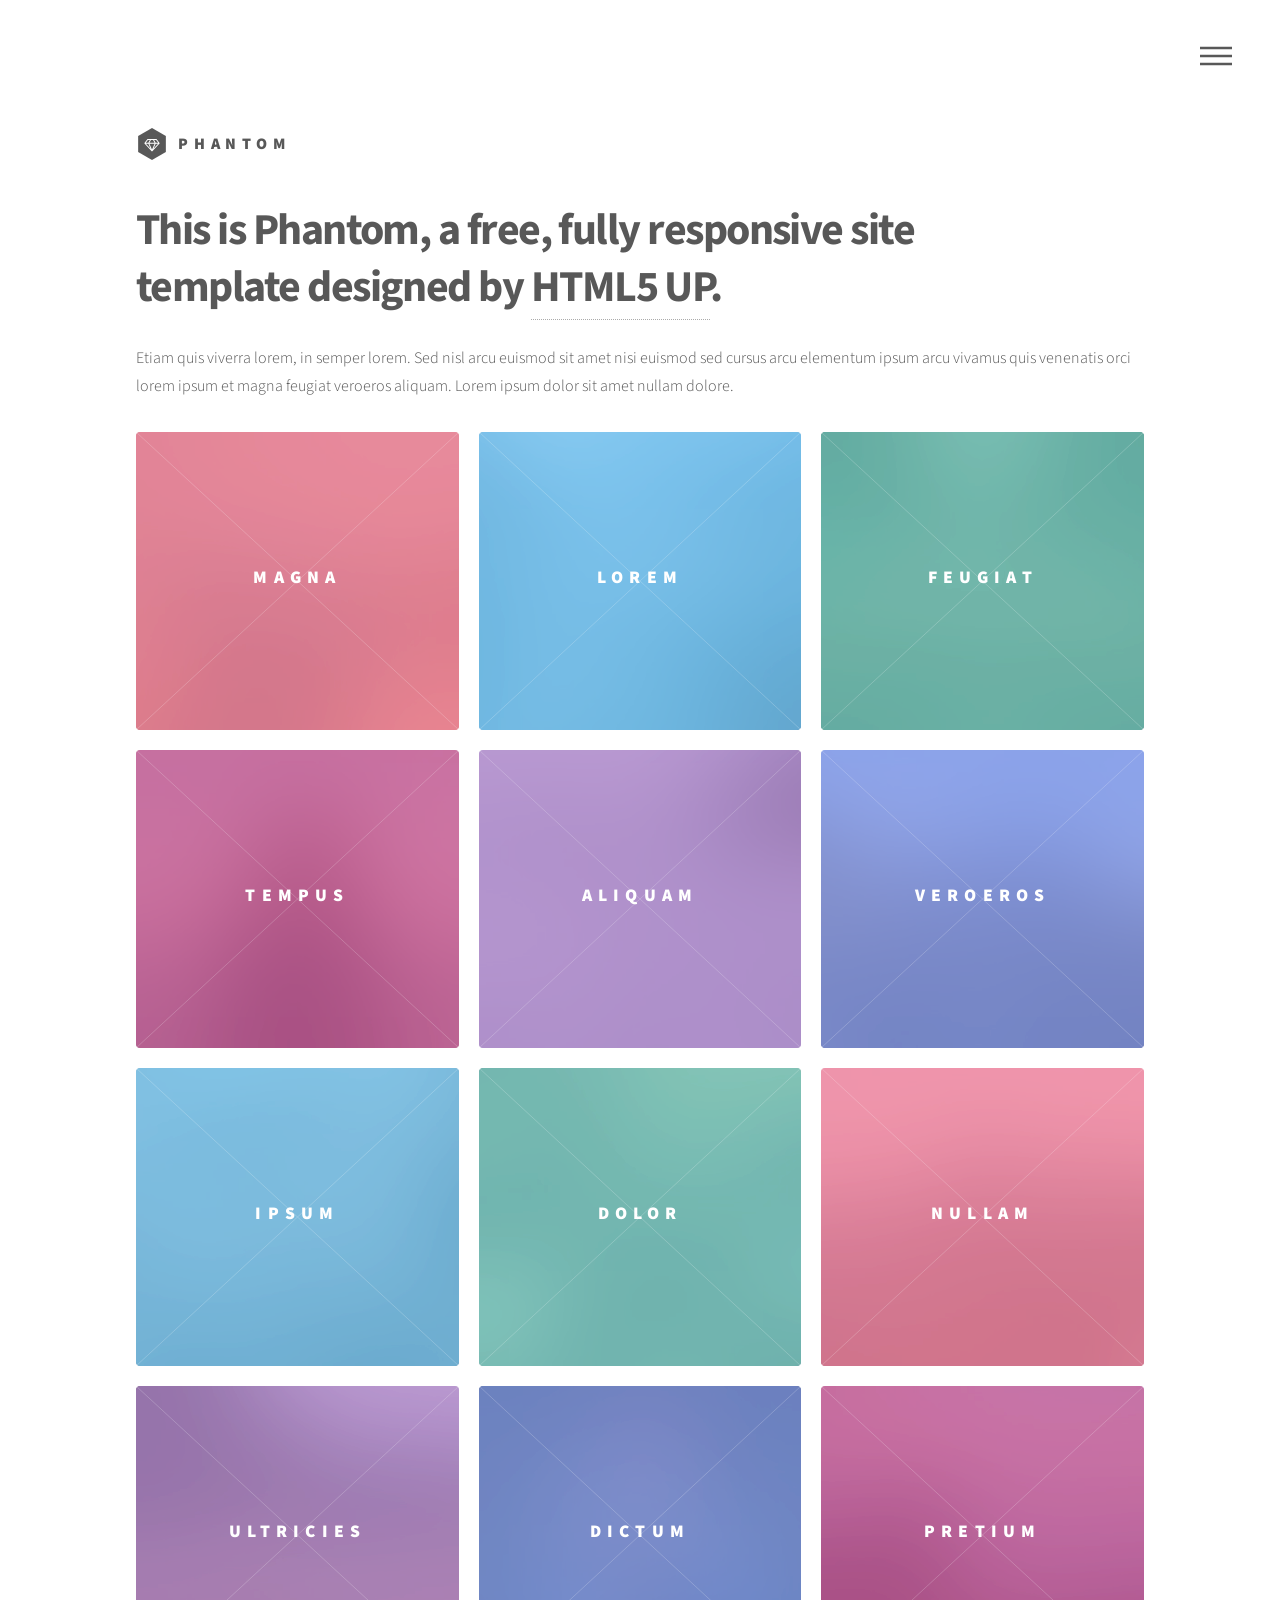
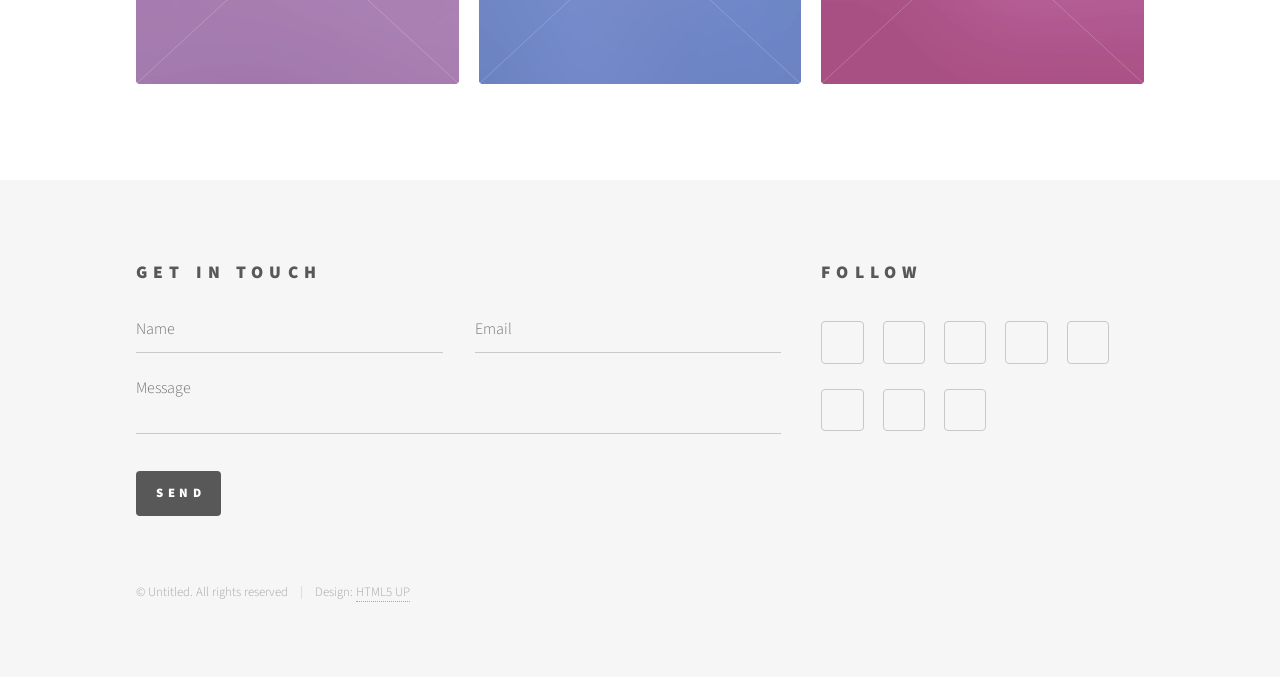
<file: lab5-src/static/index.html>
<!DOCTYPE HTML>
<!--
	Phantom by HTML5 UP
	html5up.net | @ajlkn
	Free for personal and commercial use under the CCA 3.0 license (html5up.net/license)
-->
<html>
	<head>
		<title>Phantom by HTML5 UP</title>
		<meta charset="utf-8" />
		<meta name="viewport" content="width=device-width, initial-scale=1" />
		<link rel="stylesheet" href="assets/css/main.css" />
	</head>
	<body>
		<!-- Wrapper -->
			<div id="wrapper">

				<!-- Header -->
					<header id="header">
						<div class="inner">

							<!-- Logo -->
								<a href="index.html" class="logo">
									<span class="symbol"><img src="images/logo.svg" alt="" /></span><span class="title">Phantom</span>
								</a>

							<!-- Nav -->
								<nav>
									<ul>
										<li><a href="#menu">Menu</a></li>
									</ul>
								</nav>

						</div>
					</header>

				<!-- Menu -->
					<nav id="menu">
						<h2>Menu</h2>
						<ul>
							<li><a href="index.html">Home</a></li>
							<li><a href="generic.html">Ipsum veroeros</a></li>
							<li><a href="generic.html">Tempus etiam</a></li>
							<li><a href="generic.html">Consequat dolor</a></li>
							<li><a href="elements.html">Elements</a></li>
						</ul>
					</nav>

				<!-- Main -->
					<div id="main">
						<div class="inner">
							<header>
								<h1><!--[-->This is Phantom, a free, fully responsive site<!--]--><br />
								<!--[-->template designed by <a href="http://html5up.net">HTML5 UP</a>.<!--]--></h1>
								<p>Etiam quis viverra lorem, in semper lorem. Sed nisl arcu euismod sit amet nisi euismod sed cursus arcu elementum ipsum arcu vivamus quis venenatis orci lorem ipsum et magna feugiat veroeros aliquam. Lorem ipsum dolor sit amet nullam dolore.</p>
							</header>
							<section class="tiles">
								<article class="style1">
									<span class="image">
										<img src="images/pic01.jpg" alt="" />
									</span>
									<a href="generic.html">
										<h2>Magna</h2>
										<div class="content">
											<p>Sed nisl arcu euismod sit amet nisi lorem etiam dolor veroeros et feugiat.</p>
										</div>
									</a>
								</article>
								<article class="style2">
									<span class="image">
										<img src="images/pic02.jpg" alt="" />
									</span>
									<a href="generic.html">
										<h2>Lorem</h2>
										<div class="content">
											<p>Sed nisl arcu euismod sit amet nisi lorem etiam dolor veroeros et feugiat.</p>
										</div>
									</a>
								</article>
								<article class="style3">
									<span class="image">
										<img src="images/pic03.jpg" alt="" />
									</span>
									<a href="generic.html">
										<h2>Feugiat</h2>
										<div class="content">
											<p>Sed nisl arcu euismod sit amet nisi lorem etiam dolor veroeros et feugiat.</p>
										</div>
									</a>
								</article>
								<article class="style4">
									<span class="image">
										<img src="images/pic04.jpg" alt="" />
									</span>
									<a href="generic.html">
										<h2>Tempus</h2>
										<div class="content">
											<p>Sed nisl arcu euismod sit amet nisi lorem etiam dolor veroeros et feugiat.</p>
										</div>
									</a>
								</article>
								<article class="style5">
									<span class="image">
										<img src="images/pic05.jpg" alt="" />
									</span>
									<a href="generic.html">
										<h2>Aliquam</h2>
										<div class="content">
											<p>Sed nisl arcu euismod sit amet nisi lorem etiam dolor veroeros et feugiat.</p>
										</div>
									</a>
								</article>
								<article class="style6">
									<span class="image">
										<img src="images/pic06.jpg" alt="" />
									</span>
									<a href="generic.html">
										<h2>Veroeros</h2>
										<div class="content">
											<p>Sed nisl arcu euismod sit amet nisi lorem etiam dolor veroeros et feugiat.</p>
										</div>
									</a>
								</article>
								<article class="style2">
									<span class="image">
										<img src="images/pic07.jpg" alt="" />
									</span>
									<a href="generic.html">
										<h2>Ipsum</h2>
										<div class="content">
											<p>Sed nisl arcu euismod sit amet nisi lorem etiam dolor veroeros et feugiat.</p>
										</div>
									</a>
								</article>
								<article class="style3">
									<span class="image">
										<img src="images/pic08.jpg" alt="" />
									</span>
									<a href="generic.html">
										<h2>Dolor</h2>
										<div class="content">
											<p>Sed nisl arcu euismod sit amet nisi lorem etiam dolor veroeros et feugiat.</p>
										</div>
									</a>
								</article>
								<article class="style1">
									<span class="image">
										<img src="images/pic09.jpg" alt="" />
									</span>
									<a href="generic.html">
										<h2>Nullam</h2>
										<div class="content">
											<p>Sed nisl arcu euismod sit amet nisi lorem etiam dolor veroeros et feugiat.</p>
										</div>
									</a>
								</article>
								<article class="style5">
									<span class="image">
										<img src="images/pic10.jpg" alt="" />
									</span>
									<a href="generic.html">
										<h2>Ultricies</h2>
										<div class="content">
											<p>Sed nisl arcu euismod sit amet nisi lorem etiam dolor veroeros et feugiat.</p>
										</div>
									</a>
								</article>
								<article class="style6">
									<span class="image">
										<img src="images/pic11.jpg" alt="" />
									</span>
									<a href="generic.html">
										<h2>Dictum</h2>
										<div class="content">
											<p>Sed nisl arcu euismod sit amet nisi lorem etiam dolor veroeros et feugiat.</p>
										</div>
									</a>
								</article>
								<article class="style4">
									<span class="image">
										<img src="images/pic12.jpg" alt="" />
									</span>
									<a href="generic.html">
										<h2>Pretium</h2>
										<div class="content">
											<p>Sed nisl arcu euismod sit amet nisi lorem etiam dolor veroeros et feugiat.</p>
										</div>
									</a>
								</article>
							</section>
						</div>
					</div>

				<!-- Footer -->
					<footer id="footer">
						<div class="inner">
							<section>
								<h2>Get in touch</h2>
								<form method="post" action="#">
									<div class="field half first">
										<input type="text" name="name" id="name" placeholder="Name" />
									</div>
									<div class="field half">
										<input type="email" name="email" id="email" placeholder="Email" />
									</div>
									<div class="field">
										<textarea name="message" id="message" placeholder="Message"></textarea>
									</div>
									<ul class="actions">
										<li><input type="submit" value="Send" class="special" /></li>
									</ul>
								</form>
							</section>
							<section>
								<h2>Follow</h2>
								<ul class="icons">
									<li><a href="#" class="icon style2 fa-twitter"><span class="label">Twitter</span></a></li>
									<li><a href="#" class="icon style2 fa-facebook"><span class="label">Facebook</span></a></li>
									<li><a href="#" class="icon style2 fa-instagram"><span class="label">Instagram</span></a></li>
									<li><a href="#" class="icon style2 fa-dribbble"><span class="label">Dribbble</span></a></li>
									<li><a href="#" class="icon style2 fa-github"><span class="label">GitHub</span></a></li>
									<li><a href="#" class="icon style2 fa-500px"><span class="label">500px</span></a></li>
									<li><a href="#" class="icon style2 fa-phone"><span class="label">Phone</span></a></li>
									<li><a href="#" class="icon style2 fa-envelope-o"><span class="label">Email</span></a></li>
								</ul>
							</section>
							<ul class="copyright">
								<li>&copy; Untitled. All rights reserved</li><li>Design: <a href="http://html5up.net">HTML5 UP</a></li>
							</ul>
						</div>
					</footer>

			</div>

		<!-- Scripts -->
			<script src="assets/js/jquery.min.js"></script>
			<script src="assets/js/skel.min.js"></script>
			<script src="assets/js/util.js"></script>
			<script src="assets/js/main.js"></script>

	</body>
</html>
</file>
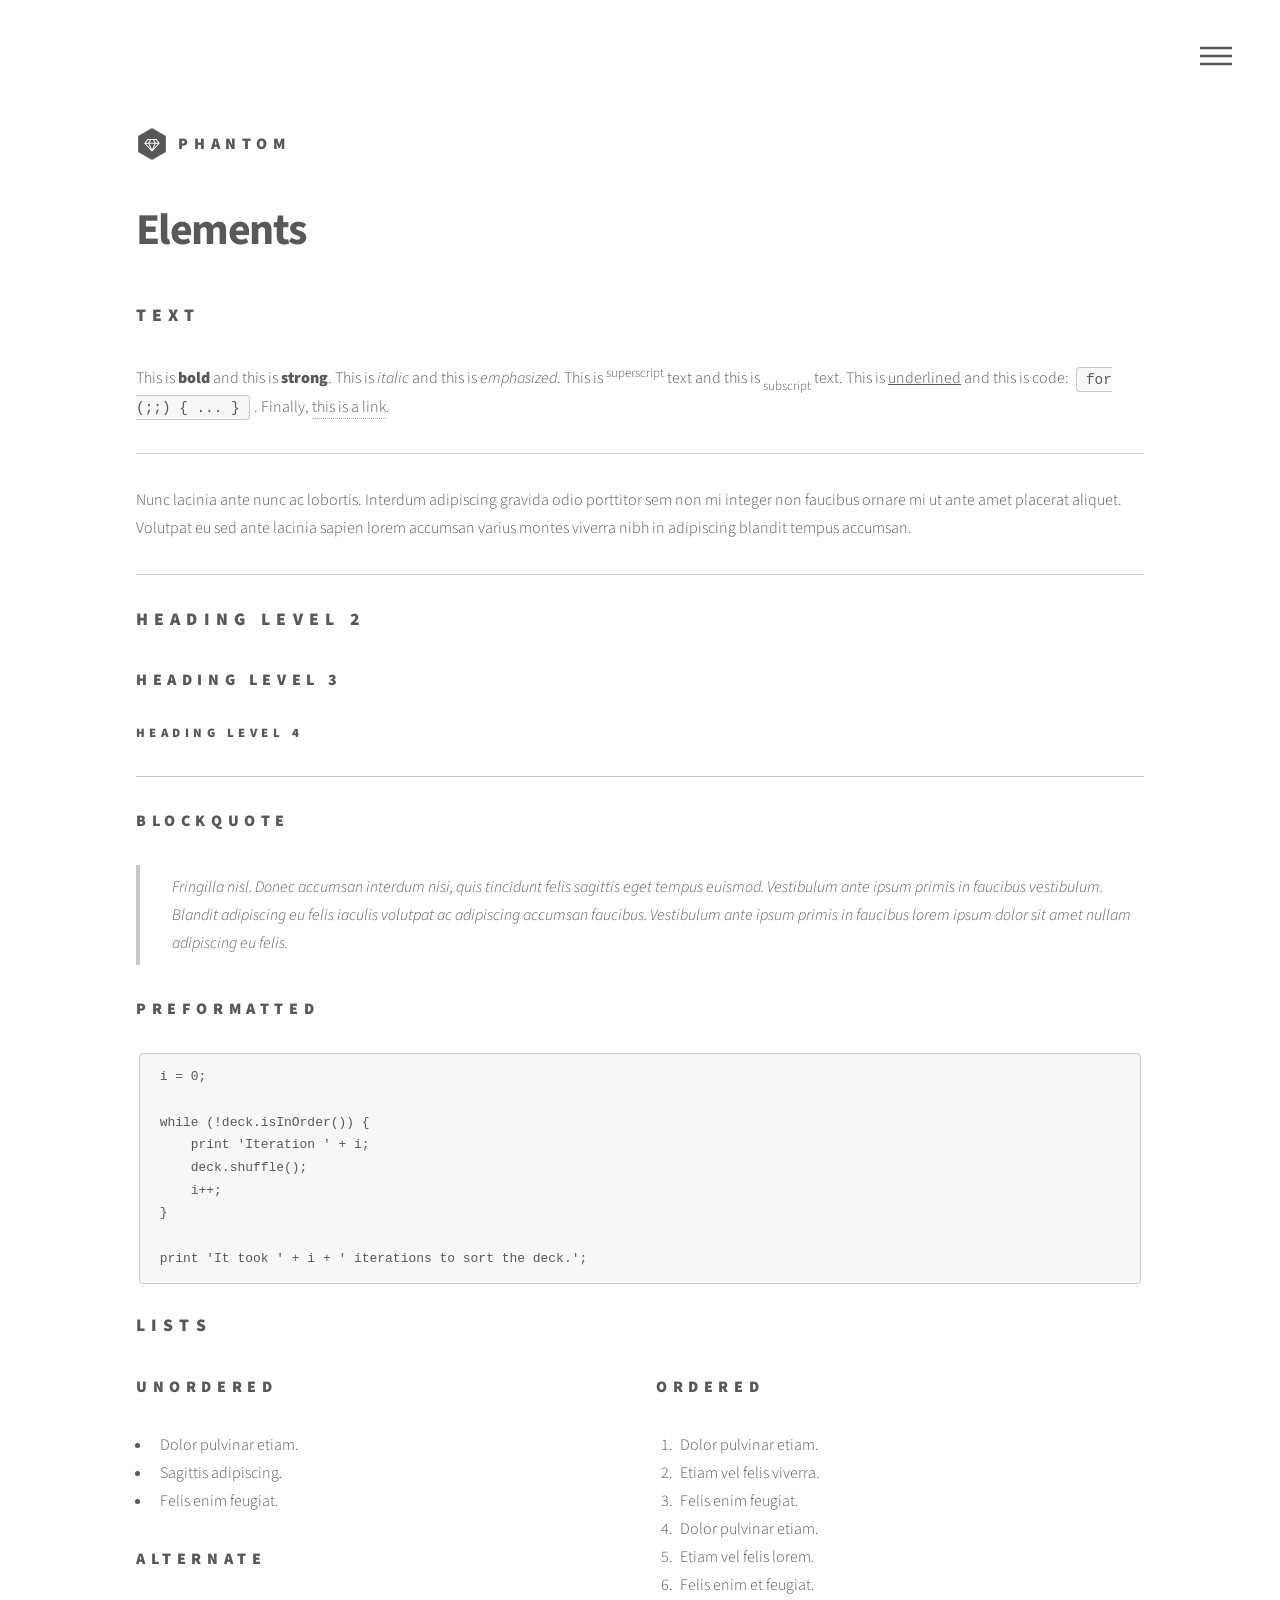
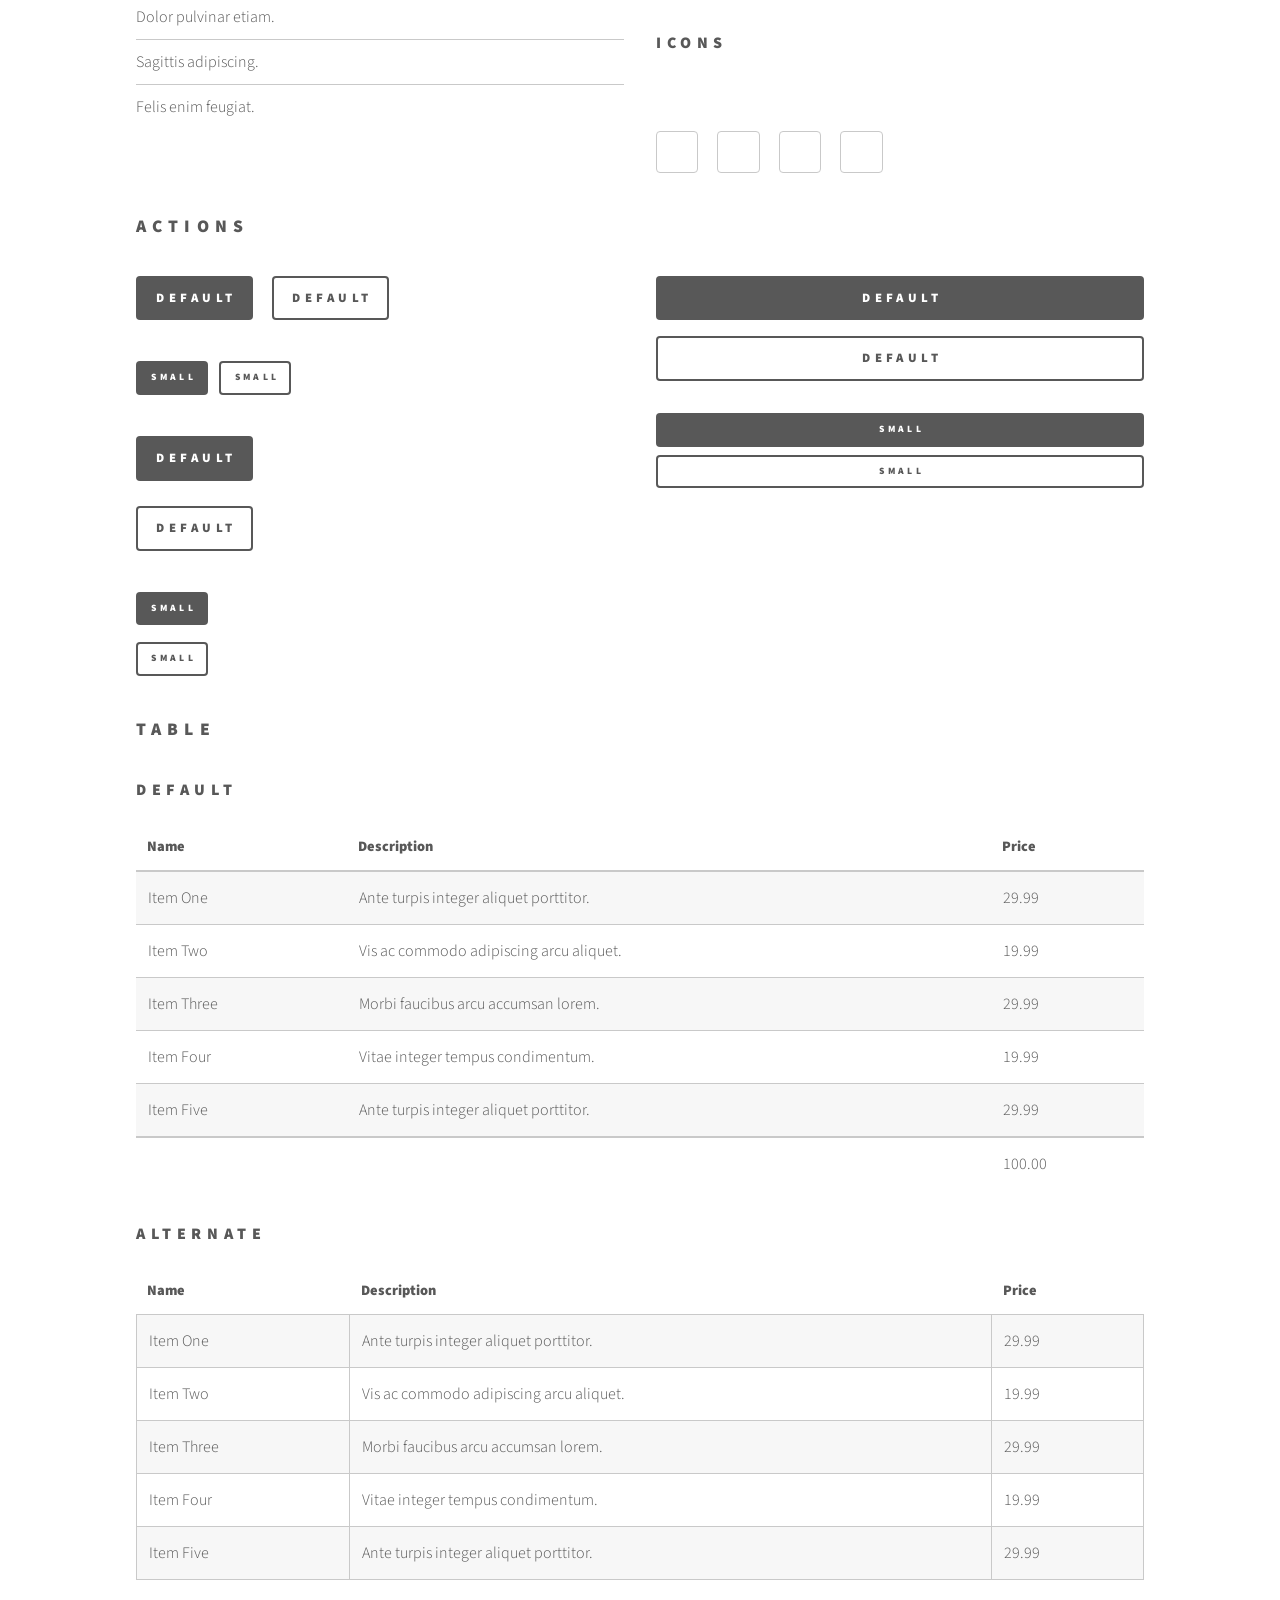
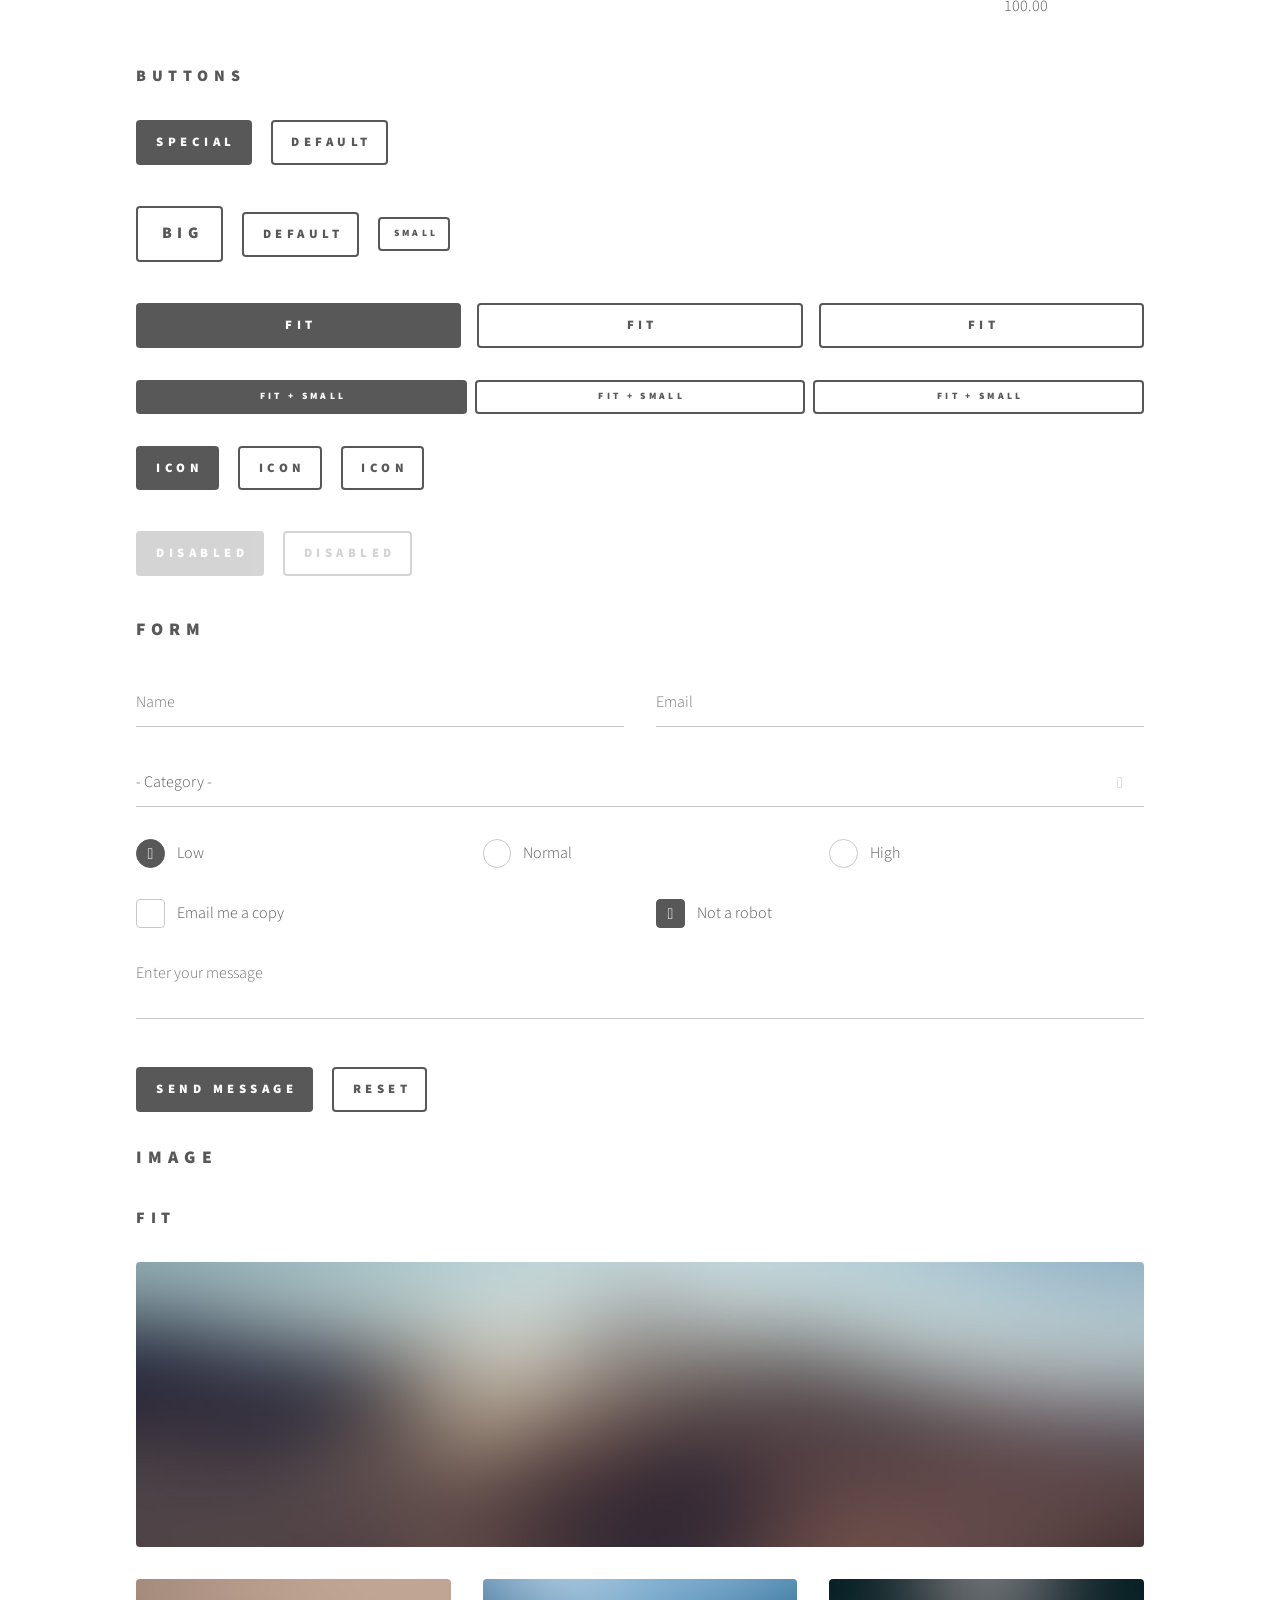
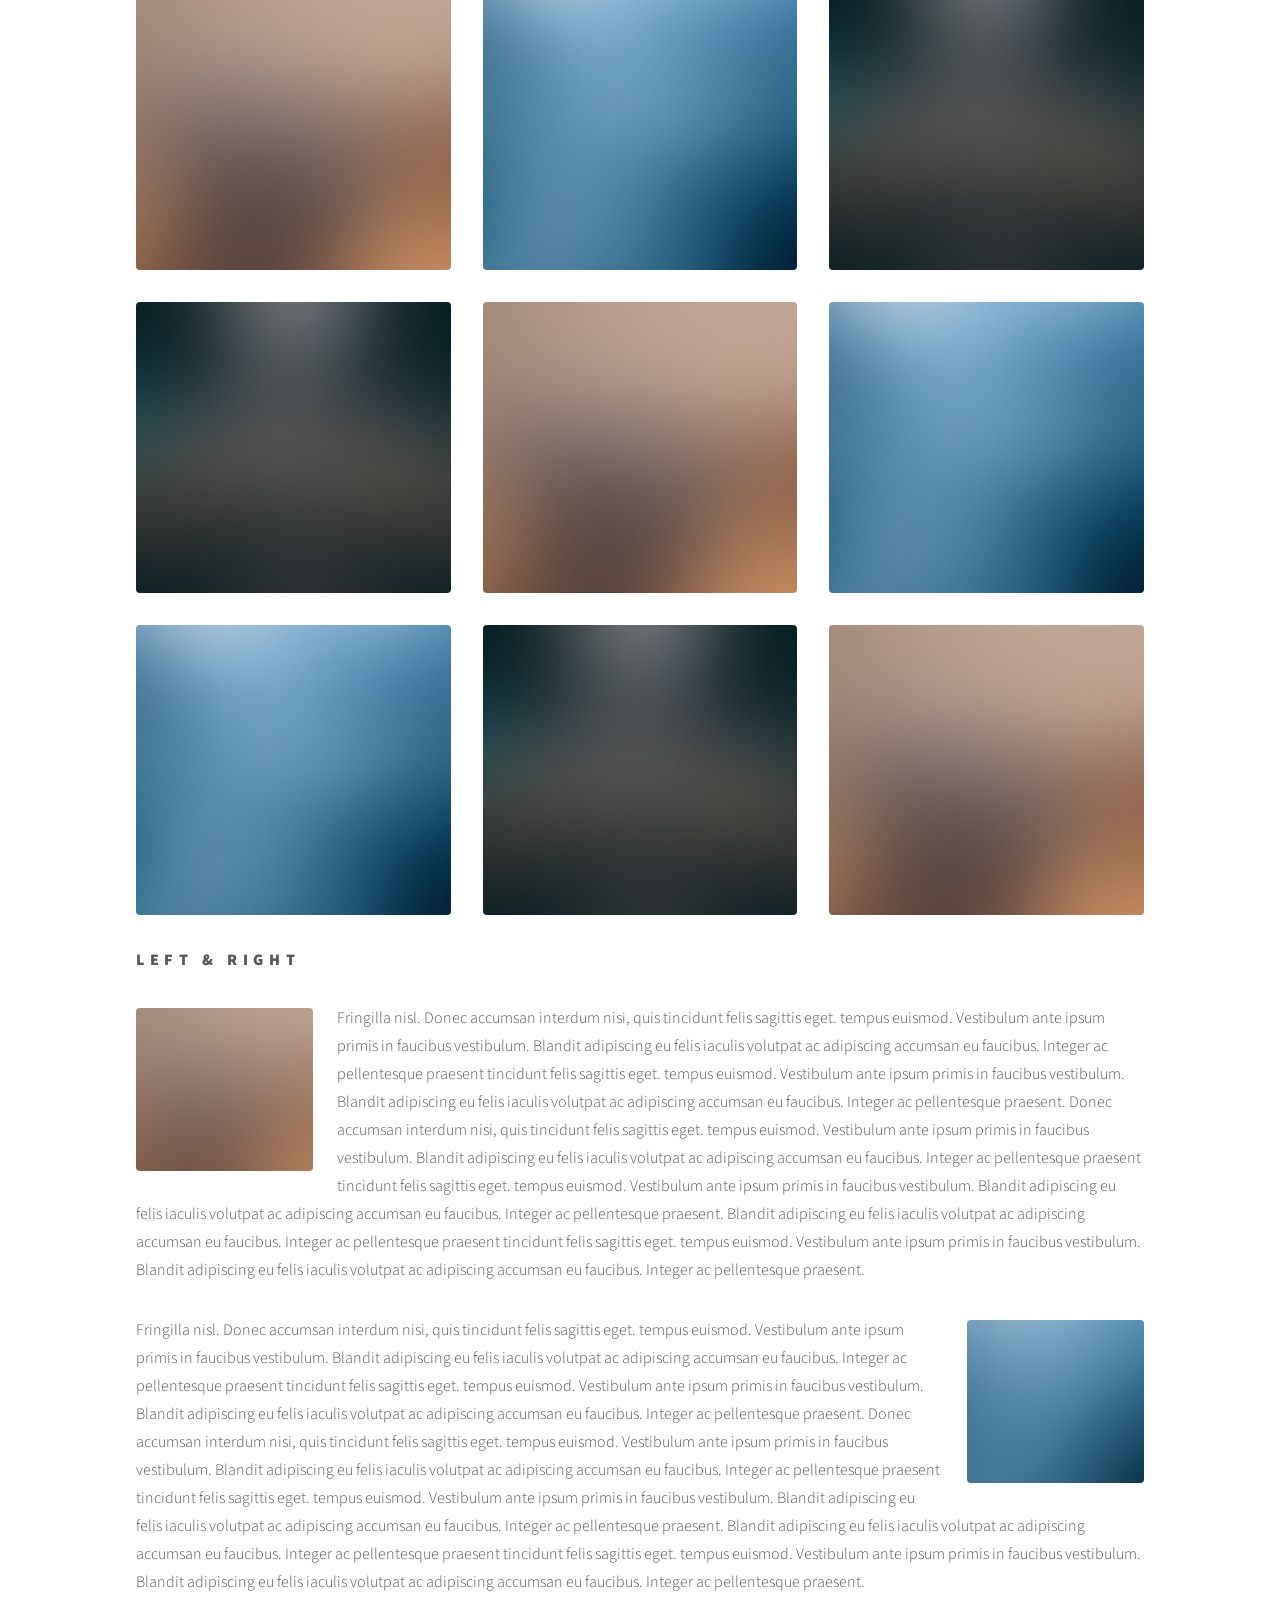
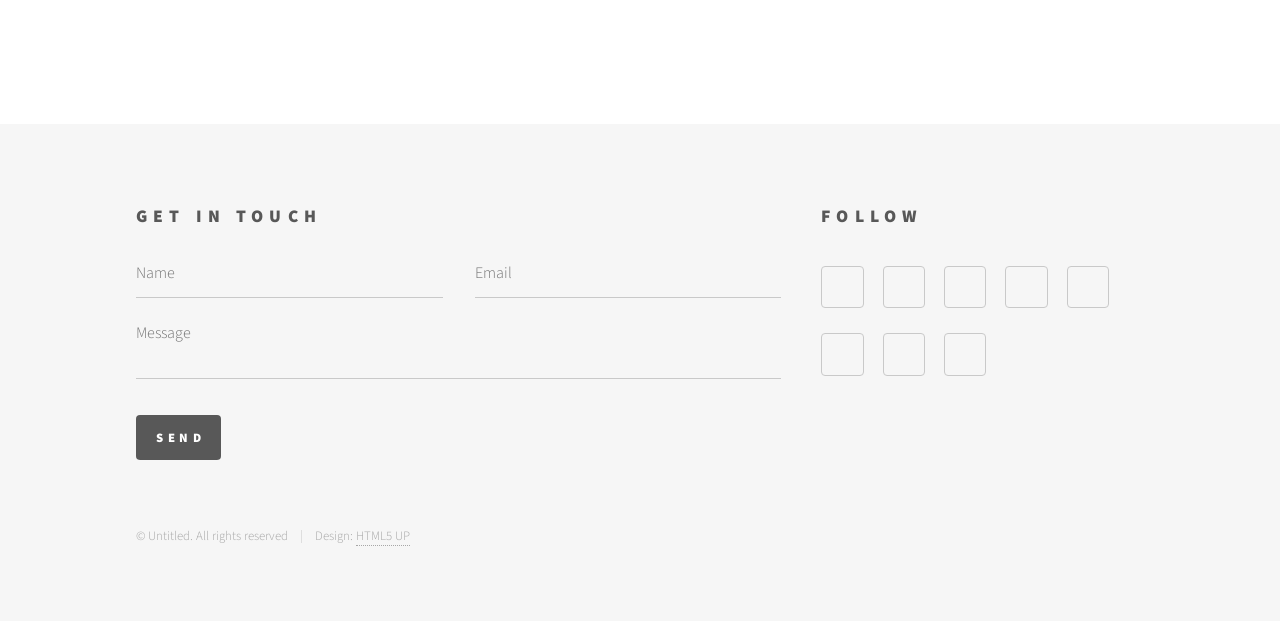
<file: lab5-src/static/elements.html>
<!DOCTYPE HTML>
<!--
	Phantom by HTML5 UP
	html5up.net | @ajlkn
	Free for personal and commercial use under the CCA 3.0 license (html5up.net/license)
-->
<html>
	<head>
		<title>Elements - Phantom by HTML5 UP</title>
		<meta charset="utf-8" />
		<meta name="viewport" content="width=device-width, initial-scale=1" />
		<link rel="stylesheet" href="assets/css/main.css" />
	</head>
	<body>
		<!-- Wrapper -->
			<div id="wrapper">

				<!-- Header -->
					<header id="header">
						<div class="inner">

							<!-- Logo -->
								<a href="index.html" class="logo">
									<span class="symbol"><img src="images/logo.svg" alt="" /></span><span class="title">Phantom</span>
								</a>

							<!-- Nav -->
								<nav>
									<ul>
										<li><a href="#menu">Menu</a></li>
									</ul>
								</nav>

						</div>
					</header>

				<!-- Menu -->
					<nav id="menu">
						<h2>Menu</h2>
						<ul>
							<li><a href="index.html">Home</a></li>
							<li><a href="generic.html">Ipsum veroeros</a></li>
							<li><a href="generic.html">Tempus etiam</a></li>
							<li><a href="generic.html">Consequat dolor</a></li>
							<li><a href="elements.html">Elements</a></li>
						</ul>
					</nav>

				<!-- Main -->
					<div id="main">
						<div class="inner">
							<h1>Elements</h1>

							<!-- Text -->
								<section>
									<h2>Text</h2>
									<p>This is <b>bold</b> and this is <strong>strong</strong>. This is <i>italic</i> and this is <em>emphasized</em>.
									This is <sup>superscript</sup> text and this is <sub>subscript</sub> text.
									This is <u>underlined</u> and this is code: <code>for (;;) { ... }</code>. Finally, <a href="#">this is a link</a>.</p>
									<hr />
									<p>Nunc lacinia ante nunc ac lobortis. Interdum adipiscing gravida odio porttitor sem non mi integer non faucibus ornare mi ut ante amet placerat aliquet. Volutpat eu sed ante lacinia sapien lorem accumsan varius montes viverra nibh in adipiscing blandit tempus accumsan.</p>
									<hr />
									<h2>Heading Level 2</h2>
									<h3>Heading Level 3</h3>
									<h4>Heading Level 4</h4>
									<hr />
									<h3>Blockquote</h3>
									<blockquote>Fringilla nisl. Donec accumsan interdum nisi, quis tincidunt felis sagittis eget tempus euismod. Vestibulum ante ipsum primis in faucibus vestibulum. Blandit adipiscing eu felis iaculis volutpat ac adipiscing accumsan faucibus. Vestibulum ante ipsum primis in faucibus lorem ipsum dolor sit amet nullam adipiscing eu felis.</blockquote>
									<h3>Preformatted</h3>
									<pre><code>i = 0;

while (!deck.isInOrder()) {
    print 'Iteration ' + i;
    deck.shuffle();
    i++;
}

print 'It took ' + i + ' iterations to sort the deck.';</code></pre>
								</section>

							<!-- Lists -->
								<section>
									<h2>Lists</h2>
									<div class="row">
										<div class="6u 12u$(medium)">
											<h3>Unordered</h3>
											<ul>
												<li>Dolor pulvinar etiam.</li>
												<li>Sagittis adipiscing.</li>
												<li>Felis enim feugiat.</li>
											</ul>
											<h3>Alternate</h3>
											<ul class="alt">
												<li>Dolor pulvinar etiam.</li>
												<li>Sagittis adipiscing.</li>
												<li>Felis enim feugiat.</li>
											</ul>
										</div>
										<div class="6u$ 12u$(medium)">
											<h3>Ordered</h3>
											<ol>
												<li>Dolor pulvinar etiam.</li>
												<li>Etiam vel felis viverra.</li>
												<li>Felis enim feugiat.</li>
												<li>Dolor pulvinar etiam.</li>
												<li>Etiam vel felis lorem.</li>
												<li>Felis enim et feugiat.</li>
											</ol>
											<h3>Icons</h3>
											<ul class="icons">
												<li><a href="#" class="icon style1 fa-twitter"><span class="label">Twitter</span></a></li>
												<li><a href="#" class="icon style1 fa-facebook"><span class="label">Facebook</span></a></li>
												<li><a href="#" class="icon style1 fa-instagram"><span class="label">Instagram</span></a></li>
												<li><a href="#" class="icon style1 fa-github"><span class="label">Github</span></a></li>
											</ul>
											<ul class="icons">
												<li><a href="#" class="icon style2 fa-twitter"><span class="label">Twitter</span></a></li>
												<li><a href="#" class="icon style2 fa-facebook"><span class="label">Facebook</span></a></li>
												<li><a href="#" class="icon style2 fa-instagram"><span class="label">Instagram</span></a></li>
												<li><a href="#" class="icon style2 fa-github"><span class="label">Github</span></a></li>
											</ul>
										</div>
									</div>
									<h2>Actions</h2>
									<div class="row">
										<div class="6u 12u$(medium)">
											<ul class="actions">
												<li><a href="#" class="button special">Default</a></li>
												<li><a href="#" class="button">Default</a></li>
											</ul>
											<ul class="actions small">
												<li><a href="#" class="button special small">Small</a></li>
												<li><a href="#" class="button small">Small</a></li>
											</ul>
											<ul class="actions vertical">
												<li><a href="#" class="button special">Default</a></li>
												<li><a href="#" class="button">Default</a></li>
											</ul>
											<ul class="actions vertical small">
												<li><a href="#" class="button special small">Small</a></li>
												<li><a href="#" class="button small">Small</a></li>
											</ul>
										</div>
										<div class="6u 12u$(medium)">
											<ul class="actions vertical">
												<li><a href="#" class="button special fit">Default</a></li>
												<li><a href="#" class="button fit">Default</a></li>
											</ul>
											<ul class="actions vertical small">
												<li><a href="#" class="button special small fit">Small</a></li>
												<li><a href="#" class="button small fit">Small</a></li>
											</ul>
										</div>
									</div>
								</section>

							<!-- Table -->
								<section>
									<h2>Table</h2>
									<h3>Default</h3>
									<div class="table-wrapper">
										<table>
											<thead>
												<tr>
													<th>Name</th>
													<th>Description</th>
													<th>Price</th>
												</tr>
											</thead>
											<tbody>
												<tr>
													<td>Item One</td>
													<td>Ante turpis integer aliquet porttitor.</td>
													<td>29.99</td>
												</tr>
												<tr>
													<td>Item Two</td>
													<td>Vis ac commodo adipiscing arcu aliquet.</td>
													<td>19.99</td>
												</tr>
												<tr>
													<td>Item Three</td>
													<td> Morbi faucibus arcu accumsan lorem.</td>
													<td>29.99</td>
												</tr>
												<tr>
													<td>Item Four</td>
													<td>Vitae integer tempus condimentum.</td>
													<td>19.99</td>
												</tr>
												<tr>
													<td>Item Five</td>
													<td>Ante turpis integer aliquet porttitor.</td>
													<td>29.99</td>
												</tr>
											</tbody>
											<tfoot>
												<tr>
													<td colspan="2"></td>
													<td>100.00</td>
												</tr>
											</tfoot>
										</table>
									</div>

									<h3>Alternate</h3>
									<div class="table-wrapper">
										<table class="alt">
											<thead>
												<tr>
													<th>Name</th>
													<th>Description</th>
													<th>Price</th>
												</tr>
											</thead>
											<tbody>
												<tr>
													<td>Item One</td>
													<td>Ante turpis integer aliquet porttitor.</td>
													<td>29.99</td>
												</tr>
												<tr>
													<td>Item Two</td>
													<td>Vis ac commodo adipiscing arcu aliquet.</td>
													<td>19.99</td>
												</tr>
												<tr>
													<td>Item Three</td>
													<td> Morbi faucibus arcu accumsan lorem.</td>
													<td>29.99</td>
												</tr>
												<tr>
													<td>Item Four</td>
													<td>Vitae integer tempus condimentum.</td>
													<td>19.99</td>
												</tr>
												<tr>
													<td>Item Five</td>
													<td>Ante turpis integer aliquet porttitor.</td>
													<td>29.99</td>
												</tr>
											</tbody>
											<tfoot>
												<tr>
													<td colspan="2"></td>
													<td>100.00</td>
												</tr>
											</tfoot>
										</table>
									</div>
								</section>

							<!-- Buttons -->
								<section>
									<h3>Buttons</h3>
									<ul class="actions">
										<li><a href="#" class="button special">Special</a></li>
										<li><a href="#" class="button">Default</a></li>
									</ul>
									<ul class="actions">
										<li><a href="#" class="button big">Big</a></li>
										<li><a href="#" class="button">Default</a></li>
										<li><a href="#" class="button small">Small</a></li>
									</ul>
									<ul class="actions fit">
										<li><a href="#" class="button special fit">Fit</a></li>
										<li><a href="#" class="button fit">Fit</a></li>
										<li><a href="#" class="button fit">Fit</a></li>
									</ul>
									<ul class="actions fit small">
										<li><a href="#" class="button special fit small">Fit + Small</a></li>
										<li><a href="#" class="button fit small">Fit + Small</a></li>
										<li><a href="#" class="button fit small">Fit + Small</a></li>
									</ul>
									<ul class="actions">
										<li><a href="#" class="button special icon fa-download">Icon</a></li>
										<li><a href="#" class="button icon fa-upload">Icon</a></li>
										<li><a href="#" class="button icon fa-save">Icon</a></li>
									</ul>
									<ul class="actions">
										<li><span class="button special disabled">Disabled</span></li>
										<li><span class="button disabled">Disabled</span></li>
									</ul>
								</section>

							<!-- Form -->
								<section>
									<h2>Form</h2>
									<form method="post" action="#">
										<div class="row uniform">
											<div class="6u 12u$(xsmall)">
												<input type="text" name="demo-name" id="demo-name" value="" placeholder="Name" />
											</div>
											<div class="6u$ 12u$(xsmall)">
												<input type="email" name="demo-email" id="demo-email" value="" placeholder="Email" />
											</div>
											<div class="12u$">
												<div class="select-wrapper">
													<select name="demo-category" id="demo-category">
														<option value="">- Category -</option>
														<option value="1">Manufacturing</option>
														<option value="1">Shipping</option>
														<option value="1">Administration</option>
														<option value="1">Human Resources</option>
													</select>
												</div>
											</div>
											<div class="4u 12u$(small)">
												<input type="radio" id="demo-priority-low" name="demo-priority" checked>
												<label for="demo-priority-low">Low</label>
											</div>
											<div class="4u 12u$(small)">
												<input type="radio" id="demo-priority-normal" name="demo-priority">
												<label for="demo-priority-normal">Normal</label>
											</div>
											<div class="4u$ 12u$(small)">
												<input type="radio" id="demo-priority-high" name="demo-priority">
												<label for="demo-priority-high">High</label>
											</div>
											<div class="6u 12u$(small)">
												<input type="checkbox" id="demo-copy" name="demo-copy">
												<label for="demo-copy">Email me a copy</label>
											</div>
											<div class="6u$ 12u$(small)">
												<input type="checkbox" id="demo-human" name="demo-human" checked>
												<label for="demo-human">Not a robot</label>
											</div>
											<div class="12u$">
												<textarea name="demo-message" id="demo-message" placeholder="Enter your message" rows="6"></textarea>
											</div>
											<div class="12u$">
												<ul class="actions">
													<li><input type="submit" value="Send Message" class="special" /></li>
													<li><input type="reset" value="Reset" /></li>
												</ul>
											</div>
										</div>
									</form>
								</section>

							<!-- Image -->
								<section>
									<h2>Image</h2>
									<h3>Fit</h3>
									<div class="box alt">
										<div class="row uniform">
											<div class="12u$"><span class="image fit"><img src="images/pic13.jpg" alt="" /></span></div>
											<div class="4u"><span class="image fit"><img src="images/pic01.jpg" alt="" /></span></div>
											<div class="4u"><span class="image fit"><img src="images/pic02.jpg" alt="" /></span></div>
											<div class="4u$"><span class="image fit"><img src="images/pic03.jpg" alt="" /></span></div>
											<div class="4u"><span class="image fit"><img src="images/pic03.jpg" alt="" /></span></div>
											<div class="4u"><span class="image fit"><img src="images/pic01.jpg" alt="" /></span></div>
											<div class="4u$"><span class="image fit"><img src="images/pic02.jpg" alt="" /></span></div>
											<div class="4u"><span class="image fit"><img src="images/pic02.jpg" alt="" /></span></div>
											<div class="4u"><span class="image fit"><img src="images/pic03.jpg" alt="" /></span></div>
											<div class="4u$"><span class="image fit"><img src="images/pic01.jpg" alt="" /></span></div>
										</div>
									</div>
									<h3>Left &amp; Right</h3>
									<p><span class="image left"><img src="images/pic14.jpg" alt="" /></span>Fringilla nisl. Donec accumsan interdum nisi, quis tincidunt felis sagittis eget. tempus euismod. Vestibulum ante ipsum primis in faucibus vestibulum. Blandit adipiscing eu felis iaculis volutpat ac adipiscing accumsan eu faucibus. Integer ac pellentesque praesent tincidunt felis sagittis eget. tempus euismod. Vestibulum ante ipsum primis in faucibus vestibulum. Blandit adipiscing eu felis iaculis volutpat ac adipiscing accumsan eu faucibus. Integer ac pellentesque praesent. Donec accumsan interdum nisi, quis tincidunt felis sagittis eget. tempus euismod. Vestibulum ante ipsum primis in faucibus vestibulum. Blandit adipiscing eu felis iaculis volutpat ac adipiscing accumsan eu faucibus. Integer ac pellentesque praesent tincidunt felis sagittis eget. tempus euismod. Vestibulum ante ipsum primis in faucibus vestibulum. Blandit adipiscing eu felis iaculis volutpat ac adipiscing accumsan eu faucibus. Integer ac pellentesque praesent. Blandit adipiscing eu felis iaculis volutpat ac adipiscing accumsan eu faucibus. Integer ac pellentesque praesent tincidunt felis sagittis eget. tempus euismod. Vestibulum ante ipsum primis in faucibus vestibulum. Blandit adipiscing eu felis iaculis volutpat ac adipiscing accumsan eu faucibus. Integer ac pellentesque praesent.</p>
									<p><span class="image right"><img src="images/pic15.jpg" alt="" /></span>Fringilla nisl. Donec accumsan interdum nisi, quis tincidunt felis sagittis eget. tempus euismod. Vestibulum ante ipsum primis in faucibus vestibulum. Blandit adipiscing eu felis iaculis volutpat ac adipiscing accumsan eu faucibus. Integer ac pellentesque praesent tincidunt felis sagittis eget. tempus euismod. Vestibulum ante ipsum primis in faucibus vestibulum. Blandit adipiscing eu felis iaculis volutpat ac adipiscing accumsan eu faucibus. Integer ac pellentesque praesent. Donec accumsan interdum nisi, quis tincidunt felis sagittis eget. tempus euismod. Vestibulum ante ipsum primis in faucibus vestibulum. Blandit adipiscing eu felis iaculis volutpat ac adipiscing accumsan eu faucibus. Integer ac pellentesque praesent tincidunt felis sagittis eget. tempus euismod. Vestibulum ante ipsum primis in faucibus vestibulum. Blandit adipiscing eu felis iaculis volutpat ac adipiscing accumsan eu faucibus. Integer ac pellentesque praesent. Blandit adipiscing eu felis iaculis volutpat ac adipiscing accumsan eu faucibus. Integer ac pellentesque praesent tincidunt felis sagittis eget. tempus euismod. Vestibulum ante ipsum primis in faucibus vestibulum. Blandit adipiscing eu felis iaculis volutpat ac adipiscing accumsan eu faucibus. Integer ac pellentesque praesent.</p>
								</section>

						</div>
					</div>

				<!-- Footer -->
					<footer id="footer">
						<div class="inner">
							<section>
								<h2>Get in touch</h2>
								<form method="post" action="#">
									<div class="field half first">
										<input type="text" name="name" id="name" placeholder="Name" />
									</div>
									<div class="field half">
										<input type="email" name="email" id="email" placeholder="Email" />
									</div>
									<div class="field">
										<textarea name="message" id="message" placeholder="Message"></textarea>
									</div>
									<ul class="actions">
										<li><input type="submit" value="Send" class="special" /></li>
									</ul>
								</form>
							</section>
							<section>
								<h2>Follow</h2>
								<ul class="icons">
									<li><a href="#" class="icon style2 fa-twitter"><span class="label">Twitter</span></a></li>
									<li><a href="#" class="icon style2 fa-facebook"><span class="label">Facebook</span></a></li>
									<li><a href="#" class="icon style2 fa-instagram"><span class="label">Instagram</span></a></li>
									<li><a href="#" class="icon style2 fa-dribbble"><span class="label">Dribbble</span></a></li>
									<li><a href="#" class="icon style2 fa-github"><span class="label">GitHub</span></a></li>
									<li><a href="#" class="icon style2 fa-500px"><span class="label">500px</span></a></li>
									<li><a href="#" class="icon style2 fa-phone"><span class="label">Phone</span></a></li>
									<li><a href="#" class="icon style2 fa-envelope-o"><span class="label">Email</span></a></li>
								</ul>
							</section>
							<ul class="copyright">
								<li>&copy; Untitled. All rights reserved</li><li>Design: <a href="http://html5up.net">HTML5 UP</a></li>
							</ul>
						</div>
					</footer>

			</div>

		<!-- Scripts -->
			<script src="assets/js/jquery.min.js"></script>
			<script src="assets/js/skel.min.js"></script>
			<script src="assets/js/util.js"></script>
			<script src="assets/js/main.js"></script>

	</body>
</html>
</file>
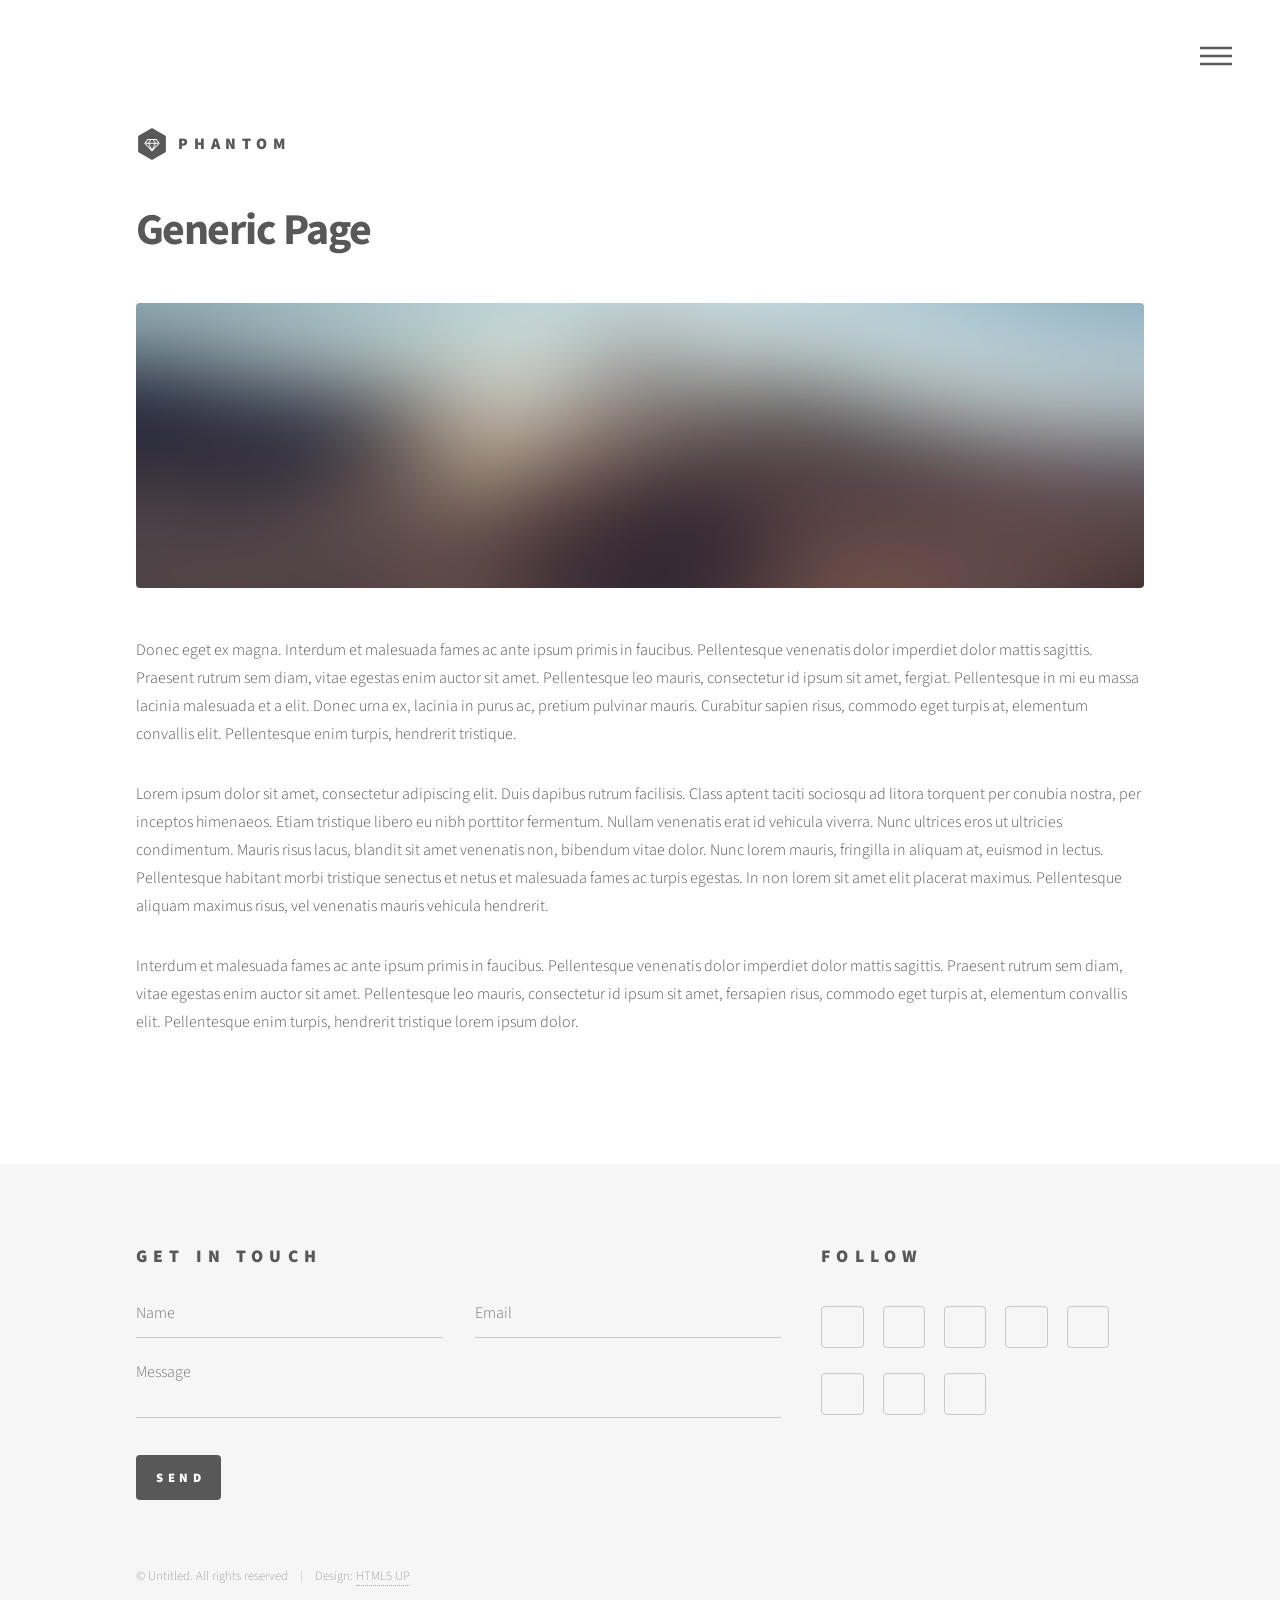
<file: lab5-src/static/generic.html>
<!DOCTYPE HTML>
<!--
	Phantom by HTML5 UP
	html5up.net | @ajlkn
	Free for personal and commercial use under the CCA 3.0 license (html5up.net/license)
-->
<html>
	<head>
		<title>Generic - Phantom by HTML5 UP</title>
		<meta charset="utf-8" />
		<meta name="viewport" content="width=device-width, initial-scale=1" />
		<link rel="stylesheet" href="assets/css/main.css" />
	</head>
	<body>
		<!-- Wrapper -->
			<div id="wrapper">

				<!-- Header -->
					<header id="header">
						<div class="inner">

							<!-- Logo -->
								<a href="index.html" class="logo">
									<span class="symbol"><img src="images/logo.svg" alt="" /></span><span class="title">Phantom</span>
								</a>

							<!-- Nav -->
								<nav>
									<ul>
										<li><a href="#menu">Menu</a></li>
									</ul>
								</nav>

						</div>
					</header>

				<!-- Menu -->
					<nav id="menu">
						<h2>Menu</h2>
						<ul>
							<li><a href="index.html">Home</a></li>
							<li><a href="generic.html">Ipsum veroeros</a></li>
							<li><a href="generic.html">Tempus etiam</a></li>
							<li><a href="generic.html">Consequat dolor</a></li>
							<li><a href="elements.html">Elements</a></li>
						</ul>
					</nav>

				<!-- Main -->
					<div id="main">
						<div class="inner">
							<h1>Generic Page</h1>
							<span class="image main"><img src="images/pic13.jpg" alt="" /></span>
							<p>Donec eget ex magna. Interdum et malesuada fames ac ante ipsum primis in faucibus. Pellentesque venenatis dolor imperdiet dolor mattis sagittis. Praesent rutrum sem diam, vitae egestas enim auctor sit amet. Pellentesque leo mauris, consectetur id ipsum sit amet, fergiat. Pellentesque in mi eu massa lacinia malesuada et a elit. Donec urna ex, lacinia in purus ac, pretium pulvinar mauris. Curabitur sapien risus, commodo eget turpis at, elementum convallis elit. Pellentesque enim turpis, hendrerit tristique.</p>
							<p>Lorem ipsum dolor sit amet, consectetur adipiscing elit. Duis dapibus rutrum facilisis. Class aptent taciti sociosqu ad litora torquent per conubia nostra, per inceptos himenaeos. Etiam tristique libero eu nibh porttitor fermentum. Nullam venenatis erat id vehicula viverra. Nunc ultrices eros ut ultricies condimentum. Mauris risus lacus, blandit sit amet venenatis non, bibendum vitae dolor. Nunc lorem mauris, fringilla in aliquam at, euismod in lectus. Pellentesque habitant morbi tristique senectus et netus et malesuada fames ac turpis egestas. In non lorem sit amet elit placerat maximus. Pellentesque aliquam maximus risus, vel venenatis mauris vehicula hendrerit.</p>
							<p>Interdum et malesuada fames ac ante ipsum primis in faucibus. Pellentesque venenatis dolor imperdiet dolor mattis sagittis. Praesent rutrum sem diam, vitae egestas enim auctor sit amet. Pellentesque leo mauris, consectetur id ipsum sit amet, fersapien risus, commodo eget turpis at, elementum convallis elit. Pellentesque enim turpis, hendrerit tristique lorem ipsum dolor.</p>
						</div>
					</div>

				<!-- Footer -->
					<footer id="footer">
						<div class="inner">
							<section>
								<h2>Get in touch</h2>
								<form method="post" action="#">
									<div class="field half first">
										<input type="text" name="name" id="name" placeholder="Name" />
									</div>
									<div class="field half">
										<input type="email" name="email" id="email" placeholder="Email" />
									</div>
									<div class="field">
										<textarea name="message" id="message" placeholder="Message"></textarea>
									</div>
									<ul class="actions">
										<li><input type="submit" value="Send" class="special" /></li>
									</ul>
								</form>
							</section>
							<section>
								<h2>Follow</h2>
								<ul class="icons">
									<li><a href="#" class="icon style2 fa-twitter"><span class="label">Twitter</span></a></li>
									<li><a href="#" class="icon style2 fa-facebook"><span class="label">Facebook</span></a></li>
									<li><a href="#" class="icon style2 fa-instagram"><span class="label">Instagram</span></a></li>
									<li><a href="#" class="icon style2 fa-dribbble"><span class="label">Dribbble</span></a></li>
									<li><a href="#" class="icon style2 fa-github"><span class="label">GitHub</span></a></li>
									<li><a href="#" class="icon style2 fa-500px"><span class="label">500px</span></a></li>
									<li><a href="#" class="icon style2 fa-phone"><span class="label">Phone</span></a></li>
									<li><a href="#" class="icon style2 fa-envelope-o"><span class="label">Email</span></a></li>
								</ul>
							</section>
							<ul class="copyright">
								<li>&copy; Untitled. All rights reserved</li><li>Design: <a href="http://html5up.net">HTML5 UP</a></li>
							</ul>
						</div>
					</footer>

			</div>

		<!-- Scripts -->
			<script src="assets/js/jquery.min.js"></script>
			<script src="assets/js/skel.min.js"></script>
			<script src="assets/js/util.js"></script>
			<script src="assets/js/main.js"></script>

	</body>
</html>
</file>
<file: lab5-src/static/assets/css/main.css>
@import url("https://fonts.googleapis.com/css?family=Source+Sans+Pro:300,700,900");

/*
	Phantom by HTML5 UP
	html5up.net | @ajlkn
	Free for personal and commercial use under the CCA 3.0 license (html5up.net/license)
*/

/* Reset */

	html, body, div, span, applet, object, iframe, h1, h2, h3, h4, h5, h6, p, blockquote, pre, a, abbr, acronym, address, big, cite, code, del, dfn, em, img, ins, kbd, q, s, samp, small, strike, strong, sub, sup, tt, var, b, u, i, center, dl, dt, dd, ol, ul, li, fieldset, form, label, legend, table, caption, tbody, tfoot, thead, tr, th, td, article, aside, canvas, details, embed, figure, figcaption, footer, header, hgroup, menu, nav, output, ruby, section, summary, time, mark, audio, video {
		margin: 0;
		padding: 0;
		border: 0;
		font-size: 100%;
		font: inherit;
		vertical-align: baseline;
	}

	article, aside, details, figcaption, figure, footer, header, hgroup, menu, nav, section {
		display: block;
	}

	body {
		line-height: 1;
	}

	ol, ul {
		list-style: none;
	}

	blockquote, q {
		quotes: none;
	}

	blockquote:before, blockquote:after, q:before, q:after {
		content: '';
		content: none;
	}

	table {
		border-collapse: collapse;
		border-spacing: 0;
	}

	body {
		-webkit-text-size-adjust: none;
	}

/* Box Model */

	*, *:before, *:after {
		-moz-box-sizing: border-box;
		-webkit-box-sizing: border-box;
		box-sizing: border-box;
	}

/* Grid */

	.row {
		border-bottom: solid 1px transparent;
		-moz-box-sizing: border-box;
		-webkit-box-sizing: border-box;
		box-sizing: border-box;
	}

	.row > * {
		float: left;
		-moz-box-sizing: border-box;
		-webkit-box-sizing: border-box;
		box-sizing: border-box;
	}

	.row:after, .row:before {
		content: '';
		display: block;
		clear: both;
		height: 0;
	}

	.row.uniform > * > :first-child {
		margin-top: 0;
	}

	.row.uniform > * > :last-child {
		margin-bottom: 0;
	}

	.row.\30 \25 > * {
		padding: 0 0 0 0em;
	}

	.row.\30 \25 {
		margin: 0 0 -1px 0em;
	}

	.row.uniform.\30 \25 > * {
		padding: 0em 0 0 0em;
	}

	.row.uniform.\30 \25 {
		margin: 0em 0 -1px 0em;
	}

	.row > * {
		padding: 0 0 0 2em;
	}

	.row {
		margin: 0 0 -1px -2em;
	}

	.row.uniform > * {
		padding: 2em 0 0 2em;
	}

	.row.uniform {
		margin: -2em 0 -1px -2em;
	}

	.row.\32 00\25 > * {
		padding: 0 0 0 4em;
	}

	.row.\32 00\25 {
		margin: 0 0 -1px -4em;
	}

	.row.uniform.\32 00\25 > * {
		padding: 4em 0 0 4em;
	}

	.row.uniform.\32 00\25 {
		margin: -4em 0 -1px -4em;
	}

	.row.\31 50\25 > * {
		padding: 0 0 0 3em;
	}

	.row.\31 50\25 {
		margin: 0 0 -1px -3em;
	}

	.row.uniform.\31 50\25 > * {
		padding: 3em 0 0 3em;
	}

	.row.uniform.\31 50\25 {
		margin: -3em 0 -1px -3em;
	}

	.row.\35 0\25 > * {
		padding: 0 0 0 1em;
	}

	.row.\35 0\25 {
		margin: 0 0 -1px -1em;
	}

	.row.uniform.\35 0\25 > * {
		padding: 1em 0 0 1em;
	}

	.row.uniform.\35 0\25 {
		margin: -1em 0 -1px -1em;
	}

	.row.\32 5\25 > * {
		padding: 0 0 0 0.5em;
	}

	.row.\32 5\25 {
		margin: 0 0 -1px -0.5em;
	}

	.row.uniform.\32 5\25 > * {
		padding: 0.5em 0 0 0.5em;
	}

	.row.uniform.\32 5\25 {
		margin: -0.5em 0 -1px -0.5em;
	}

	.\31 2u, .\31 2u\24 {
		width: 100%;
		clear: none;
		margin-left: 0;
	}

	.\31 1u, .\31 1u\24 {
		width: 91.6666666667%;
		clear: none;
		margin-left: 0;
	}

	.\31 0u, .\31 0u\24 {
		width: 83.3333333333%;
		clear: none;
		margin-left: 0;
	}

	.\39 u, .\39 u\24 {
		width: 75%;
		clear: none;
		margin-left: 0;
	}

	.\38 u, .\38 u\24 {
		width: 66.6666666667%;
		clear: none;
		margin-left: 0;
	}

	.\37 u, .\37 u\24 {
		width: 58.3333333333%;
		clear: none;
		margin-left: 0;
	}

	.\36 u, .\36 u\24 {
		width: 50%;
		clear: none;
		margin-left: 0;
	}

	.\35 u, .\35 u\24 {
		width: 41.6666666667%;
		clear: none;
		margin-left: 0;
	}

	.\34 u, .\34 u\24 {
		width: 33.3333333333%;
		clear: none;
		margin-left: 0;
	}

	.\33 u, .\33 u\24 {
		width: 25%;
		clear: none;
		margin-left: 0;
	}

	.\32 u, .\32 u\24 {
		width: 16.6666666667%;
		clear: none;
		margin-left: 0;
	}

	.\31 u, .\31 u\24 {
		width: 8.3333333333%;
		clear: none;
		margin-left: 0;
	}

	.\31 2u\24 + *,
	.\31 1u\24 + *,
	.\31 0u\24 + *,
	.\39 u\24 + *,
	.\38 u\24 + *,
	.\37 u\24 + *,
	.\36 u\24 + *,
	.\35 u\24 + *,
	.\34 u\24 + *,
	.\33 u\24 + *,
	.\32 u\24 + *,
	.\31 u\24 + * {
		clear: left;
	}

	.\-11u {
		margin-left: 91.66667%;
	}

	.\-10u {
		margin-left: 83.33333%;
	}

	.\-9u {
		margin-left: 75%;
	}

	.\-8u {
		margin-left: 66.66667%;
	}

	.\-7u {
		margin-left: 58.33333%;
	}

	.\-6u {
		margin-left: 50%;
	}

	.\-5u {
		margin-left: 41.66667%;
	}

	.\-4u {
		margin-left: 33.33333%;
	}

	.\-3u {
		margin-left: 25%;
	}

	.\-2u {
		margin-left: 16.66667%;
	}

	.\-1u {
		margin-left: 8.33333%;
	}

	@media screen and (max-width: 1680px) {

		.row > * {
			padding: 0 0 0 2em;
		}

		.row {
			margin: 0 0 -1px -2em;
		}

		.row.uniform > * {
			padding: 2em 0 0 2em;
		}

		.row.uniform {
			margin: -2em 0 -1px -2em;
		}

		.row.\32 00\25 > * {
			padding: 0 0 0 4em;
		}

		.row.\32 00\25 {
			margin: 0 0 -1px -4em;
		}

		.row.uniform.\32 00\25 > * {
			padding: 4em 0 0 4em;
		}

		.row.uniform.\32 00\25 {
			margin: -4em 0 -1px -4em;
		}

		.row.\31 50\25 > * {
			padding: 0 0 0 3em;
		}

		.row.\31 50\25 {
			margin: 0 0 -1px -3em;
		}

		.row.uniform.\31 50\25 > * {
			padding: 3em 0 0 3em;
		}

		.row.uniform.\31 50\25 {
			margin: -3em 0 -1px -3em;
		}

		.row.\35 0\25 > * {
			padding: 0 0 0 1em;
		}

		.row.\35 0\25 {
			margin: 0 0 -1px -1em;
		}

		.row.uniform.\35 0\25 > * {
			padding: 1em 0 0 1em;
		}

		.row.uniform.\35 0\25 {
			margin: -1em 0 -1px -1em;
		}

		.row.\32 5\25 > * {
			padding: 0 0 0 0.5em;
		}

		.row.\32 5\25 {
			margin: 0 0 -1px -0.5em;
		}

		.row.uniform.\32 5\25 > * {
			padding: 0.5em 0 0 0.5em;
		}

		.row.uniform.\32 5\25 {
			margin: -0.5em 0 -1px -0.5em;
		}

		.\31 2u\28xlarge\29, .\31 2u\24\28xlarge\29 {
			width: 100%;
			clear: none;
			margin-left: 0;
		}

		.\31 1u\28xlarge\29, .\31 1u\24\28xlarge\29 {
			width: 91.6666666667%;
			clear: none;
			margin-left: 0;
		}

		.\31 0u\28xlarge\29, .\31 0u\24\28xlarge\29 {
			width: 83.3333333333%;
			clear: none;
			margin-left: 0;
		}

		.\39 u\28xlarge\29, .\39 u\24\28xlarge\29 {
			width: 75%;
			clear: none;
			margin-left: 0;
		}

		.\38 u\28xlarge\29, .\38 u\24\28xlarge\29 {
			width: 66.6666666667%;
			clear: none;
			margin-left: 0;
		}

		.\37 u\28xlarge\29, .\37 u\24\28xlarge\29 {
			width: 58.3333333333%;
			clear: none;
			margin-left: 0;
		}

		.\36 u\28xlarge\29, .\36 u\24\28xlarge\29 {
			width: 50%;
			clear: none;
			margin-left: 0;
		}

		.\35 u\28xlarge\29, .\35 u\24\28xlarge\29 {
			width: 41.6666666667%;
			clear: none;
			margin-left: 0;
		}

		.\34 u\28xlarge\29, .\34 u\24\28xlarge\29 {
			width: 33.3333333333%;
			clear: none;
			margin-left: 0;
		}

		.\33 u\28xlarge\29, .\33 u\24\28xlarge\29 {
			width: 25%;
			clear: none;
			margin-left: 0;
		}

		.\32 u\28xlarge\29, .\32 u\24\28xlarge\29 {
			width: 16.6666666667%;
			clear: none;
			margin-left: 0;
		}

		.\31 u\28xlarge\29, .\31 u\24\28xlarge\29 {
			width: 8.3333333333%;
			clear: none;
			margin-left: 0;
		}

		.\31 2u\24\28xlarge\29 + *,
		.\31 1u\24\28xlarge\29 + *,
		.\31 0u\24\28xlarge\29 + *,
		.\39 u\24\28xlarge\29 + *,
		.\38 u\24\28xlarge\29 + *,
		.\37 u\24\28xlarge\29 + *,
		.\36 u\24\28xlarge\29 + *,
		.\35 u\24\28xlarge\29 + *,
		.\34 u\24\28xlarge\29 + *,
		.\33 u\24\28xlarge\29 + *,
		.\32 u\24\28xlarge\29 + *,
		.\31 u\24\28xlarge\29 + * {
			clear: left;
		}

		.\-11u\28xlarge\29 {
			margin-left: 91.66667%;
		}

		.\-10u\28xlarge\29 {
			margin-left: 83.33333%;
		}

		.\-9u\28xlarge\29 {
			margin-left: 75%;
		}

		.\-8u\28xlarge\29 {
			margin-left: 66.66667%;
		}

		.\-7u\28xlarge\29 {
			margin-left: 58.33333%;
		}

		.\-6u\28xlarge\29 {
			margin-left: 50%;
		}

		.\-5u\28xlarge\29 {
			margin-left: 41.66667%;
		}

		.\-4u\28xlarge\29 {
			margin-left: 33.33333%;
		}

		.\-3u\28xlarge\29 {
			margin-left: 25%;
		}

		.\-2u\28xlarge\29 {
			margin-left: 16.66667%;
		}

		.\-1u\28xlarge\29 {
			margin-left: 8.33333%;
		}

	}

	@media screen and (max-width: 1280px) {

		.row > * {
			padding: 0 0 0 2em;
		}

		.row {
			margin: 0 0 -1px -2em;
		}

		.row.uniform > * {
			padding: 2em 0 0 2em;
		}

		.row.uniform {
			margin: -2em 0 -1px -2em;
		}

		.row.\32 00\25 > * {
			padding: 0 0 0 4em;
		}

		.row.\32 00\25 {
			margin: 0 0 -1px -4em;
		}

		.row.uniform.\32 00\25 > * {
			padding: 4em 0 0 4em;
		}

		.row.uniform.\32 00\25 {
			margin: -4em 0 -1px -4em;
		}

		.row.\31 50\25 > * {
			padding: 0 0 0 3em;
		}

		.row.\31 50\25 {
			margin: 0 0 -1px -3em;
		}

		.row.uniform.\31 50\25 > * {
			padding: 3em 0 0 3em;
		}

		.row.uniform.\31 50\25 {
			margin: -3em 0 -1px -3em;
		}

		.row.\35 0\25 > * {
			padding: 0 0 0 1em;
		}

		.row.\35 0\25 {
			margin: 0 0 -1px -1em;
		}

		.row.uniform.\35 0\25 > * {
			padding: 1em 0 0 1em;
		}

		.row.uniform.\35 0\25 {
			margin: -1em 0 -1px -1em;
		}

		.row.\32 5\25 > * {
			padding: 0 0 0 0.5em;
		}

		.row.\32 5\25 {
			margin: 0 0 -1px -0.5em;
		}

		.row.uniform.\32 5\25 > * {
			padding: 0.5em 0 0 0.5em;
		}

		.row.uniform.\32 5\25 {
			margin: -0.5em 0 -1px -0.5em;
		}

		.\31 2u\28large\29, .\31 2u\24\28large\29 {
			width: 100%;
			clear: none;
			margin-left: 0;
		}

		.\31 1u\28large\29, .\31 1u\24\28large\29 {
			width: 91.6666666667%;
			clear: none;
			margin-left: 0;
		}

		.\31 0u\28large\29, .\31 0u\24\28large\29 {
			width: 83.3333333333%;
			clear: none;
			margin-left: 0;
		}

		.\39 u\28large\29, .\39 u\24\28large\29 {
			width: 75%;
			clear: none;
			margin-left: 0;
		}

		.\38 u\28large\29, .\38 u\24\28large\29 {
			width: 66.6666666667%;
			clear: none;
			margin-left: 0;
		}

		.\37 u\28large\29, .\37 u\24\28large\29 {
			width: 58.3333333333%;
			clear: none;
			margin-left: 0;
		}

		.\36 u\28large\29, .\36 u\24\28large\29 {
			width: 50%;
			clear: none;
			margin-left: 0;
		}

		.\35 u\28large\29, .\35 u\24\28large\29 {
			width: 41.6666666667%;
			clear: none;
			margin-left: 0;
		}

		.\34 u\28large\29, .\34 u\24\28large\29 {
			width: 33.3333333333%;
			clear: none;
			margin-left: 0;
		}

		.\33 u\28large\29, .\33 u\24\28large\29 {
			width: 25%;
			clear: none;
			margin-left: 0;
		}

		.\32 u\28large\29, .\32 u\24\28large\29 {
			width: 16.6666666667%;
			clear: none;
			margin-left: 0;
		}

		.\31 u\28large\29, .\31 u\24\28large\29 {
			width: 8.3333333333%;
			clear: none;
			margin-left: 0;
		}

		.\31 2u\24\28large\29 + *,
		.\31 1u\24\28large\29 + *,
		.\31 0u\24\28large\29 + *,
		.\39 u\24\28large\29 + *,
		.\38 u\24\28large\29 + *,
		.\37 u\24\28large\29 + *,
		.\36 u\24\28large\29 + *,
		.\35 u\24\28large\29 + *,
		.\34 u\24\28large\29 + *,
		.\33 u\24\28large\29 + *,
		.\32 u\24\28large\29 + *,
		.\31 u\24\28large\29 + * {
			clear: left;
		}

		.\-11u\28large\29 {
			margin-left: 91.66667%;
		}

		.\-10u\28large\29 {
			margin-left: 83.33333%;
		}

		.\-9u\28large\29 {
			margin-left: 75%;
		}

		.\-8u\28large\29 {
			margin-left: 66.66667%;
		}

		.\-7u\28large\29 {
			margin-left: 58.33333%;
		}

		.\-6u\28large\29 {
			margin-left: 50%;
		}

		.\-5u\28large\29 {
			margin-left: 41.66667%;
		}

		.\-4u\28large\29 {
			margin-left: 33.33333%;
		}

		.\-3u\28large\29 {
			margin-left: 25%;
		}

		.\-2u\28large\29 {
			margin-left: 16.66667%;
		}

		.\-1u\28large\29 {
			margin-left: 8.33333%;
		}

	}

	@media screen and (max-width: 980px) {

		.row > * {
			padding: 0 0 0 1.5em;
		}

		.row {
			margin: 0 0 -1px -1.5em;
		}

		.row.uniform > * {
			padding: 1.5em 0 0 1.5em;
		}

		.row.uniform {
			margin: -1.5em 0 -1px -1.5em;
		}

		.row.\32 00\25 > * {
			padding: 0 0 0 3em;
		}

		.row.\32 00\25 {
			margin: 0 0 -1px -3em;
		}

		.row.uniform.\32 00\25 > * {
			padding: 3em 0 0 3em;
		}

		.row.uniform.\32 00\25 {
			margin: -3em 0 -1px -3em;
		}

		.row.\31 50\25 > * {
			padding: 0 0 0 2.25em;
		}

		.row.\31 50\25 {
			margin: 0 0 -1px -2.25em;
		}

		.row.uniform.\31 50\25 > * {
			padding: 2.25em 0 0 2.25em;
		}

		.row.uniform.\31 50\25 {
			margin: -2.25em 0 -1px -2.25em;
		}

		.row.\35 0\25 > * {
			padding: 0 0 0 0.75em;
		}

		.row.\35 0\25 {
			margin: 0 0 -1px -0.75em;
		}

		.row.uniform.\35 0\25 > * {
			padding: 0.75em 0 0 0.75em;
		}

		.row.uniform.\35 0\25 {
			margin: -0.75em 0 -1px -0.75em;
		}

		.row.\32 5\25 > * {
			padding: 0 0 0 0.375em;
		}

		.row.\32 5\25 {
			margin: 0 0 -1px -0.375em;
		}

		.row.uniform.\32 5\25 > * {
			padding: 0.375em 0 0 0.375em;
		}

		.row.uniform.\32 5\25 {
			margin: -0.375em 0 -1px -0.375em;
		}

		.\31 2u\28medium\29, .\31 2u\24\28medium\29 {
			width: 100%;
			clear: none;
			margin-left: 0;
		}

		.\31 1u\28medium\29, .\31 1u\24\28medium\29 {
			width: 91.6666666667%;
			clear: none;
			margin-left: 0;
		}

		.\31 0u\28medium\29, .\31 0u\24\28medium\29 {
			width: 83.3333333333%;
			clear: none;
			margin-left: 0;
		}

		.\39 u\28medium\29, .\39 u\24\28medium\29 {
			width: 75%;
			clear: none;
			margin-left: 0;
		}

		.\38 u\28medium\29, .\38 u\24\28medium\29 {
			width: 66.6666666667%;
			clear: none;
			margin-left: 0;
		}

		.\37 u\28medium\29, .\37 u\24\28medium\29 {
			width: 58.3333333333%;
			clear: none;
			margin-left: 0;
		}

		.\36 u\28medium\29, .\36 u\24\28medium\29 {
			width: 50%;
			clear: none;
			margin-left: 0;
		}

		.\35 u\28medium\29, .\35 u\24\28medium\29 {
			width: 41.6666666667%;
			clear: none;
			margin-left: 0;
		}

		.\34 u\28medium\29, .\34 u\24\28medium\29 {
			width: 33.3333333333%;
			clear: none;
			margin-left: 0;
		}

		.\33 u\28medium\29, .\33 u\24\28medium\29 {
			width: 25%;
			clear: none;
			margin-left: 0;
		}

		.\32 u\28medium\29, .\32 u\24\28medium\29 {
			width: 16.6666666667%;
			clear: none;
			margin-left: 0;
		}

		.\31 u\28medium\29, .\31 u\24\28medium\29 {
			width: 8.3333333333%;
			clear: none;
			margin-left: 0;
		}

		.\31 2u\24\28medium\29 + *,
		.\31 1u\24\28medium\29 + *,
		.\31 0u\24\28medium\29 + *,
		.\39 u\24\28medium\29 + *,
		.\38 u\24\28medium\29 + *,
		.\37 u\24\28medium\29 + *,
		.\36 u\24\28medium\29 + *,
		.\35 u\24\28medium\29 + *,
		.\34 u\24\28medium\29 + *,
		.\33 u\24\28medium\29 + *,
		.\32 u\24\28medium\29 + *,
		.\31 u\24\28medium\29 + * {
			clear: left;
		}

		.\-11u\28medium\29 {
			margin-left: 91.66667%;
		}

		.\-10u\28medium\29 {
			margin-left: 83.33333%;
		}

		.\-9u\28medium\29 {
			margin-left: 75%;
		}

		.\-8u\28medium\29 {
			margin-left: 66.66667%;
		}

		.\-7u\28medium\29 {
			margin-left: 58.33333%;
		}

		.\-6u\28medium\29 {
			margin-left: 50%;
		}

		.\-5u\28medium\29 {
			margin-left: 41.66667%;
		}

		.\-4u\28medium\29 {
			margin-left: 33.33333%;
		}

		.\-3u\28medium\29 {
			margin-left: 25%;
		}

		.\-2u\28medium\29 {
			margin-left: 16.66667%;
		}

		.\-1u\28medium\29 {
			margin-left: 8.33333%;
		}

	}

	@media screen and (max-width: 736px) {

		.row > * {
			padding: 0 0 0 1em;
		}

		.row {
			margin: 0 0 -1px -1em;
		}

		.row.uniform > * {
			padding: 1em 0 0 1em;
		}

		.row.uniform {
			margin: -1em 0 -1px -1em;
		}

		.row.\32 00\25 > * {
			padding: 0 0 0 2em;
		}

		.row.\32 00\25 {
			margin: 0 0 -1px -2em;
		}

		.row.uniform.\32 00\25 > * {
			padding: 2em 0 0 2em;
		}

		.row.uniform.\32 00\25 {
			margin: -2em 0 -1px -2em;
		}

		.row.\31 50\25 > * {
			padding: 0 0 0 1.5em;
		}

		.row.\31 50\25 {
			margin: 0 0 -1px -1.5em;
		}

		.row.uniform.\31 50\25 > * {
			padding: 1.5em 0 0 1.5em;
		}

		.row.uniform.\31 50\25 {
			margin: -1.5em 0 -1px -1.5em;
		}

		.row.\35 0\25 > * {
			padding: 0 0 0 0.5em;
		}

		.row.\35 0\25 {
			margin: 0 0 -1px -0.5em;
		}

		.row.uniform.\35 0\25 > * {
			padding: 0.5em 0 0 0.5em;
		}

		.row.uniform.\35 0\25 {
			margin: -0.5em 0 -1px -0.5em;
		}

		.row.\32 5\25 > * {
			padding: 0 0 0 0.25em;
		}

		.row.\32 5\25 {
			margin: 0 0 -1px -0.25em;
		}

		.row.uniform.\32 5\25 > * {
			padding: 0.25em 0 0 0.25em;
		}

		.row.uniform.\32 5\25 {
			margin: -0.25em 0 -1px -0.25em;
		}

		.\31 2u\28small\29, .\31 2u\24\28small\29 {
			width: 100%;
			clear: none;
			margin-left: 0;
		}

		.\31 1u\28small\29, .\31 1u\24\28small\29 {
			width: 91.6666666667%;
			clear: none;
			margin-left: 0;
		}

		.\31 0u\28small\29, .\31 0u\24\28small\29 {
			width: 83.3333333333%;
			clear: none;
			margin-left: 0;
		}

		.\39 u\28small\29, .\39 u\24\28small\29 {
			width: 75%;
			clear: none;
			margin-left: 0;
		}

		.\38 u\28small\29, .\38 u\24\28small\29 {
			width: 66.6666666667%;
			clear: none;
			margin-left: 0;
		}

		.\37 u\28small\29, .\37 u\24\28small\29 {
			width: 58.3333333333%;
			clear: none;
			margin-left: 0;
		}

		.\36 u\28small\29, .\36 u\24\28small\29 {
			width: 50%;
			clear: none;
			margin-left: 0;
		}

		.\35 u\28small\29, .\35 u\24\28small\29 {
			width: 41.6666666667%;
			clear: none;
			margin-left: 0;
		}

		.\34 u\28small\29, .\34 u\24\28small\29 {
			width: 33.3333333333%;
			clear: none;
			margin-left: 0;
		}

		.\33 u\28small\29, .\33 u\24\28small\29 {
			width: 25%;
			clear: none;
			margin-left: 0;
		}

		.\32 u\28small\29, .\32 u\24\28small\29 {
			width: 16.6666666667%;
			clear: none;
			margin-left: 0;
		}

		.\31 u\28small\29, .\31 u\24\28small\29 {
			width: 8.3333333333%;
			clear: none;
			margin-left: 0;
		}

		.\31 2u\24\28small\29 + *,
		.\31 1u\24\28small\29 + *,
		.\31 0u\24\28small\29 + *,
		.\39 u\24\28small\29 + *,
		.\38 u\24\28small\29 + *,
		.\37 u\24\28small\29 + *,
		.\36 u\24\28small\29 + *,
		.\35 u\24\28small\29 + *,
		.\34 u\24\28small\29 + *,
		.\33 u\24\28small\29 + *,
		.\32 u\24\28small\29 + *,
		.\31 u\24\28small\29 + * {
			clear: left;
		}

		.\-11u\28small\29 {
			margin-left: 91.66667%;
		}

		.\-10u\28small\29 {
			margin-left: 83.33333%;
		}

		.\-9u\28small\29 {
			margin-left: 75%;
		}

		.\-8u\28small\29 {
			margin-left: 66.66667%;
		}

		.\-7u\28small\29 {
			margin-left: 58.33333%;
		}

		.\-6u\28small\29 {
			margin-left: 50%;
		}

		.\-5u\28small\29 {
			margin-left: 41.66667%;
		}

		.\-4u\28small\29 {
			margin-left: 33.33333%;
		}

		.\-3u\28small\29 {
			margin-left: 25%;
		}

		.\-2u\28small\29 {
			margin-left: 16.66667%;
		}

		.\-1u\28small\29 {
			margin-left: 8.33333%;
		}

	}

	@media screen and (max-width: 480px) {

		.row > * {
			padding: 0 0 0 1em;
		}

		.row {
			margin: 0 0 -1px -1em;
		}

		.row.uniform > * {
			padding: 1em 0 0 1em;
		}

		.row.uniform {
			margin: -1em 0 -1px -1em;
		}

		.row.\32 00\25 > * {
			padding: 0 0 0 2em;
		}

		.row.\32 00\25 {
			margin: 0 0 -1px -2em;
		}

		.row.uniform.\32 00\25 > * {
			padding: 2em 0 0 2em;
		}

		.row.uniform.\32 00\25 {
			margin: -2em 0 -1px -2em;
		}

		.row.\31 50\25 > * {
			padding: 0 0 0 1.5em;
		}

		.row.\31 50\25 {
			margin: 0 0 -1px -1.5em;
		}

		.row.uniform.\31 50\25 > * {
			padding: 1.5em 0 0 1.5em;
		}

		.row.uniform.\31 50\25 {
			margin: -1.5em 0 -1px -1.5em;
		}

		.row.\35 0\25 > * {
			padding: 0 0 0 0.5em;
		}

		.row.\35 0\25 {
			margin: 0 0 -1px -0.5em;
		}

		.row.uniform.\35 0\25 > * {
			padding: 0.5em 0 0 0.5em;
		}

		.row.uniform.\35 0\25 {
			margin: -0.5em 0 -1px -0.5em;
		}

		.row.\32 5\25 > * {
			padding: 0 0 0 0.25em;
		}

		.row.\32 5\25 {
			margin: 0 0 -1px -0.25em;
		}

		.row.uniform.\32 5\25 > * {
			padding: 0.25em 0 0 0.25em;
		}

		.row.uniform.\32 5\25 {
			margin: -0.25em 0 -1px -0.25em;
		}

		.\31 2u\28xsmall\29, .\31 2u\24\28xsmall\29 {
			width: 100%;
			clear: none;
			margin-left: 0;
		}

		.\31 1u\28xsmall\29, .\31 1u\24\28xsmall\29 {
			width: 91.6666666667%;
			clear: none;
			margin-left: 0;
		}

		.\31 0u\28xsmall\29, .\31 0u\24\28xsmall\29 {
			width: 83.3333333333%;
			clear: none;
			margin-left: 0;
		}

		.\39 u\28xsmall\29, .\39 u\24\28xsmall\29 {
			width: 75%;
			clear: none;
			margin-left: 0;
		}

		.\38 u\28xsmall\29, .\38 u\24\28xsmall\29 {
			width: 66.6666666667%;
			clear: none;
			margin-left: 0;
		}

		.\37 u\28xsmall\29, .\37 u\24\28xsmall\29 {
			width: 58.3333333333%;
			clear: none;
			margin-left: 0;
		}

		.\36 u\28xsmall\29, .\36 u\24\28xsmall\29 {
			width: 50%;
			clear: none;
			margin-left: 0;
		}

		.\35 u\28xsmall\29, .\35 u\24\28xsmall\29 {
			width: 41.6666666667%;
			clear: none;
			margin-left: 0;
		}

		.\34 u\28xsmall\29, .\34 u\24\28xsmall\29 {
			width: 33.3333333333%;
			clear: none;
			margin-left: 0;
		}

		.\33 u\28xsmall\29, .\33 u\24\28xsmall\29 {
			width: 25%;
			clear: none;
			margin-left: 0;
		}

		.\32 u\28xsmall\29, .\32 u\24\28xsmall\29 {
			width: 16.6666666667%;
			clear: none;
			margin-left: 0;
		}

		.\31 u\28xsmall\29, .\31 u\24\28xsmall\29 {
			width: 8.3333333333%;
			clear: none;
			margin-left: 0;
		}

		.\31 2u\24\28xsmall\29 + *,
		.\31 1u\24\28xsmall\29 + *,
		.\31 0u\24\28xsmall\29 + *,
		.\39 u\24\28xsmall\29 + *,
		.\38 u\24\28xsmall\29 + *,
		.\37 u\24\28xsmall\29 + *,
		.\36 u\24\28xsmall\29 + *,
		.\35 u\24\28xsmall\29 + *,
		.\34 u\24\28xsmall\29 + *,
		.\33 u\24\28xsmall\29 + *,
		.\32 u\24\28xsmall\29 + *,
		.\31 u\24\28xsmall\29 + * {
			clear: left;
		}

		.\-11u\28xsmall\29 {
			margin-left: 91.66667%;
		}

		.\-10u\28xsmall\29 {
			margin-left: 83.33333%;
		}

		.\-9u\28xsmall\29 {
			margin-left: 75%;
		}

		.\-8u\28xsmall\29 {
			margin-left: 66.66667%;
		}

		.\-7u\28xsmall\29 {
			margin-left: 58.33333%;
		}

		.\-6u\28xsmall\29 {
			margin-left: 50%;
		}

		.\-5u\28xsmall\29 {
			margin-left: 41.66667%;
		}

		.\-4u\28xsmall\29 {
			margin-left: 33.33333%;
		}

		.\-3u\28xsmall\29 {
			margin-left: 25%;
		}

		.\-2u\28xsmall\29 {
			margin-left: 16.66667%;
		}

		.\-1u\28xsmall\29 {
			margin-left: 8.33333%;
		}

	}

	@media screen and (max-width: 360px) {

		.row > * {
			padding: 0 0 0 1em;
		}

		.row {
			margin: 0 0 -1px -1em;
		}

		.row.uniform > * {
			padding: 1em 0 0 1em;
		}

		.row.uniform {
			margin: -1em 0 -1px -1em;
		}

		.row.\32 00\25 > * {
			padding: 0 0 0 2em;
		}

		.row.\32 00\25 {
			margin: 0 0 -1px -2em;
		}

		.row.uniform.\32 00\25 > * {
			padding: 2em 0 0 2em;
		}

		.row.uniform.\32 00\25 {
			margin: -2em 0 -1px -2em;
		}

		.row.\31 50\25 > * {
			padding: 0 0 0 1.5em;
		}

		.row.\31 50\25 {
			margin: 0 0 -1px -1.5em;
		}

		.row.uniform.\31 50\25 > * {
			padding: 1.5em 0 0 1.5em;
		}

		.row.uniform.\31 50\25 {
			margin: -1.5em 0 -1px -1.5em;
		}

		.row.\35 0\25 > * {
			padding: 0 0 0 0.5em;
		}

		.row.\35 0\25 {
			margin: 0 0 -1px -0.5em;
		}

		.row.uniform.\35 0\25 > * {
			padding: 0.5em 0 0 0.5em;
		}

		.row.uniform.\35 0\25 {
			margin: -0.5em 0 -1px -0.5em;
		}

		.row.\32 5\25 > * {
			padding: 0 0 0 0.25em;
		}

		.row.\32 5\25 {
			margin: 0 0 -1px -0.25em;
		}

		.row.uniform.\32 5\25 > * {
			padding: 0.25em 0 0 0.25em;
		}

		.row.uniform.\32 5\25 {
			margin: -0.25em 0 -1px -0.25em;
		}

		.\31 2u\28xxsmall\29, .\31 2u\24\28xxsmall\29 {
			width: 100%;
			clear: none;
			margin-left: 0;
		}

		.\31 1u\28xxsmall\29, .\31 1u\24\28xxsmall\29 {
			width: 91.6666666667%;
			clear: none;
			margin-left: 0;
		}

		.\31 0u\28xxsmall\29, .\31 0u\24\28xxsmall\29 {
			width: 83.3333333333%;
			clear: none;
			margin-left: 0;
		}

		.\39 u\28xxsmall\29, .\39 u\24\28xxsmall\29 {
			width: 75%;
			clear: none;
			margin-left: 0;
		}

		.\38 u\28xxsmall\29, .\38 u\24\28xxsmall\29 {
			width: 66.6666666667%;
			clear: none;
			margin-left: 0;
		}

		.\37 u\28xxsmall\29, .\37 u\24\28xxsmall\29 {
			width: 58.3333333333%;
			clear: none;
			margin-left: 0;
		}

		.\36 u\28xxsmall\29, .\36 u\24\28xxsmall\29 {
			width: 50%;
			clear: none;
			margin-left: 0;
		}

		.\35 u\28xxsmall\29, .\35 u\24\28xxsmall\29 {
			width: 41.6666666667%;
			clear: none;
			margin-left: 0;
		}

		.\34 u\28xxsmall\29, .\34 u\24\28xxsmall\29 {
			width: 33.3333333333%;
			clear: none;
			margin-left: 0;
		}

		.\33 u\28xxsmall\29, .\33 u\24\28xxsmall\29 {
			width: 25%;
			clear: none;
			margin-left: 0;
		}

		.\32 u\28xxsmall\29, .\32 u\24\28xxsmall\29 {
			width: 16.6666666667%;
			clear: none;
			margin-left: 0;
		}

		.\31 u\28xxsmall\29, .\31 u\24\28xxsmall\29 {
			width: 8.3333333333%;
			clear: none;
			margin-left: 0;
		}

		.\31 2u\24\28xxsmall\29 + *,
		.\31 1u\24\28xxsmall\29 + *,
		.\31 0u\24\28xxsmall\29 + *,
		.\39 u\24\28xxsmall\29 + *,
		.\38 u\24\28xxsmall\29 + *,
		.\37 u\24\28xxsmall\29 + *,
		.\36 u\24\28xxsmall\29 + *,
		.\35 u\24\28xxsmall\29 + *,
		.\34 u\24\28xxsmall\29 + *,
		.\33 u\24\28xxsmall\29 + *,
		.\32 u\24\28xxsmall\29 + *,
		.\31 u\24\28xxsmall\29 + * {
			clear: left;
		}

		.\-11u\28xxsmall\29 {
			margin-left: 91.66667%;
		}

		.\-10u\28xxsmall\29 {
			margin-left: 83.33333%;
		}

		.\-9u\28xxsmall\29 {
			margin-left: 75%;
		}

		.\-8u\28xxsmall\29 {
			margin-left: 66.66667%;
		}

		.\-7u\28xxsmall\29 {
			margin-left: 58.33333%;
		}

		.\-6u\28xxsmall\29 {
			margin-left: 50%;
		}

		.\-5u\28xxsmall\29 {
			margin-left: 41.66667%;
		}

		.\-4u\28xxsmall\29 {
			margin-left: 33.33333%;
		}

		.\-3u\28xxsmall\29 {
			margin-left: 25%;
		}

		.\-2u\28xxsmall\29 {
			margin-left: 16.66667%;
		}

		.\-1u\28xxsmall\29 {
			margin-left: 8.33333%;
		}

	}

/* Basic */

	@-ms-viewport {
		width: device-width;
	}

	body {
		-ms-overflow-style: scrollbar;
	}

	@media screen and (max-width: 480px) {

		html, body {
			min-width: 320px;
		}

	}

	body {
		background: #ffffff;
	}

		body.is-loading *, body.is-loading *:before, body.is-loading *:after {
			-moz-animation: none !important;
			-webkit-animation: none !important;
			-ms-animation: none !important;
			animation: none !important;
			-moz-transition: none !important;
			-webkit-transition: none !important;
			-ms-transition: none !important;
			transition: none !important;
		}

/* Type */

	body, input, select, textarea {
		color: #585858;
		font-family: "Source Sans Pro", Helvetica, sans-serif;
		font-size: 16pt;
		font-weight: 300;
		line-height: 1.75;
	}

		@media screen and (max-width: 1680px) {

			body, input, select, textarea {
				font-size: 14pt;
			}

		}

		@media screen and (max-width: 1280px) {

			body, input, select, textarea {
				font-size: 12pt;
			}

		}

	a {
		-moz-transition: border-bottom-color 0.2s ease, color 0.2s ease;
		-webkit-transition: border-bottom-color 0.2s ease, color 0.2s ease;
		-ms-transition: border-bottom-color 0.2s ease, color 0.2s ease;
		transition: border-bottom-color 0.2s ease, color 0.2s ease;
		text-decoration: none;
		color: #585858;
		border-bottom: dotted 1px rgba(88, 88, 88, 0.5);
	}

		a:hover {
			border-bottom-color: transparent;
			color: #f2849e !important;
		}

	strong, b {
		font-weight: 900;
	}

	em, i {
		font-style: italic;
	}

	p {
		margin: 0 0 2em 0;
	}

	h1 {
		font-size: 2.75em;
		font-weight: 700;
		line-height: 1.3;
		margin: 0 0 1em 0;
		letter-spacing: -0.035em;
	}

		h1 a {
			color: inherit;
		}

		@media screen and (max-width: 736px) {

			h1 {
				font-size: 2em;
				margin: 0 0 1em 0;
			}

		}

		@media screen and (max-width: 360px) {

			h1 {
				font-size: 1.75em;
			}

		}

	h2, h3, h4, h5, h6 {
		font-weight: 900;
		line-height: 1.5;
		margin: 0 0 2em 0;
		text-transform: uppercase;
		letter-spacing: 0.35em;
	}

		h2 a, h3 a, h4 a, h5 a, h6 a {
			color: inherit;
		}

	h2 {
		font-size: 1.1em;
	}

	h3 {
		font-size: 1em;
	}

	h4 {
		font-size: 0.8em;
	}

	h5 {
		font-size: 0.8em;
	}

	h6 {
		font-size: 0.8em;
	}

	@media screen and (max-width: 980px) {

		h1 br, h2 br, h3 br, h4 br, h5 br, h6 br {
			display: none;
		}

	}

	@media screen and (max-width: 736px) {

		h2 {
			font-size: 1em;
		}

		h3 {
			font-size: 0.8em;
		}

	}

	sub {
		font-size: 0.8em;
		position: relative;
		top: 0.5em;
	}

	sup {
		font-size: 0.8em;
		position: relative;
		top: -0.5em;
	}

	blockquote {
		border-left: solid 4px #c9c9c9;
		font-style: italic;
		margin: 0 0 2em 0;
		padding: 0.5em 0 0.5em 2em;
	}

	code {
		background: rgba(144, 144, 144, 0.075);
		border-radius: 4px;
		border: solid 1px #c9c9c9;
		font-family: "Courier New", monospace;
		font-size: 0.9em;
		margin: 0 0.25em;
		padding: 0.25em 0.65em;
	}

	pre {
		-webkit-overflow-scrolling: touch;
		font-family: "Courier New", monospace;
		font-size: 0.9em;
		margin: 0 0 2em 0;
	}

		pre code {
			display: block;
			line-height: 1.75;
			padding: 1em 1.5em;
			overflow-x: auto;
		}

	hr {
		border: 0;
		border-bottom: solid 1px #c9c9c9;
		margin: 2em 0;
	}

		hr.major {
			margin: 3em 0;
		}

	.align-left {
		text-align: left;
	}

	.align-center {
		text-align: center;
	}

	.align-right {
		text-align: right;
	}

/* Section/Article */

	section.special, article.special {
		text-align: center;
	}

	header p {
		margin-top: -1em;
	}

	@media screen and (max-width: 736px) {

		header p {
			margin-top: 0;
		}

	}

/* Icon */

	.icon {
		text-decoration: none;
		border-bottom: none;
		position: relative;
	}

		.icon:before {
			-moz-osx-font-smoothing: grayscale;
			-webkit-font-smoothing: antialiased;
			font-family: FontAwesome;
			font-style: normal;
			font-weight: normal;
			text-transform: none !important;
		}

		.icon > .label {
			display: none;
		}

		.icon.style2 {
			-moz-transition: background-color 0.2s ease-in-out, color 0.2s ease-in-out, border-color 0.2s ease-in-out;
			-webkit-transition: background-color 0.2s ease-in-out, color 0.2s ease-in-out, border-color 0.2s ease-in-out;
			-ms-transition: background-color 0.2s ease-in-out, color 0.2s ease-in-out, border-color 0.2s ease-in-out;
			transition: background-color 0.2s ease-in-out, color 0.2s ease-in-out, border-color 0.2s ease-in-out;
			background-color: transparent;
			border: solid 1px #c9c9c9;
			border-radius: 4px;
			width: 2.65em;
			height: 2.65em;
			display: inline-block;
			text-align: center;
			line-height: 2.65em;
			color: inherit;
		}

			.icon.style2:before {
				font-size: 1.1em;
			}

			.icon.style2:hover {
				color: #f2849e;
				border-color: #f2849e;
			}

			.icon.style2:active {
				background-color: rgba(242, 132, 158, 0.1);
			}

/* List */

	ol {
		list-style: decimal;
		margin: 0 0 2em 0;
		padding-left: 1.25em;
	}

		ol li {
			padding-left: 0.25em;
		}

	ul {
		list-style: disc;
		margin: 0 0 2em 0;
		padding-left: 1em;
	}

		ul li {
			padding-left: 0.5em;
		}

		ul.alt {
			list-style: none;
			padding-left: 0;
		}

			ul.alt li {
				border-top: solid 1px #c9c9c9;
				padding: 0.5em 0;
			}

				ul.alt li:first-child {
					border-top: 0;
					padding-top: 0;
				}

		ul.icons {
			cursor: default;
			list-style: none;
			padding-left: 0;
			margin: -1em 0 2em -1em;
		}

			ul.icons li {
				display: inline-block;
				padding: 1em 0 0 1em;
			}

		ul.actions {
			cursor: default;
			list-style: none;
			padding-left: 0;
		}

			ul.actions li {
				display: inline-block;
				padding: 0 1em 0 0;
				vertical-align: middle;
			}

				ul.actions li:last-child {
					padding-right: 0;
				}

			ul.actions.small li {
				padding: 0 0.5em 0 0;
			}

			ul.actions.vertical li {
				display: block;
				padding: 1em 0 0 0;
			}

				ul.actions.vertical li:first-child {
					padding-top: 0;
				}

				ul.actions.vertical li > * {
					margin-bottom: 0;
				}

			ul.actions.vertical.small li {
				padding: 0.5em 0 0 0;
			}

				ul.actions.vertical.small li:first-child {
					padding-top: 0;
				}

			ul.actions.fit {
				display: table;
				margin-left: -1em;
				padding: 0;
				table-layout: fixed;
				width: calc(100% + 1em);
			}

				ul.actions.fit li {
					display: table-cell;
					padding: 0 0 0 1em;
				}

					ul.actions.fit li > * {
						margin-bottom: 0;
					}

				ul.actions.fit.small {
					margin-left: -0.5em;
					width: calc(100% + 0.5em);
				}

					ul.actions.fit.small li {
						padding: 0 0 0 0.5em;
					}

			@media screen and (max-width: 480px) {

				ul.actions {
					margin: 0 0 2em 0;
				}

					ul.actions li {
						padding: 1em 0 0 0;
						display: block;
						text-align: center;
						width: 100%;
					}

						ul.actions li:first-child {
							padding-top: 0;
						}

						ul.actions li > * {
							width: 100%;
							margin: 0 !important;
						}

							ul.actions li > *.icon:before {
								margin-left: -2em;
							}

					ul.actions.small li {
						padding: 0.5em 0 0 0;
					}

						ul.actions.small li:first-child {
							padding-top: 0;
						}

			}

	dl {
		margin: 0 0 2em 0;
	}

		dl dt {
			display: block;
			font-weight: 900;
			margin: 0 0 1em 0;
		}

		dl dd {
			margin-left: 2em;
		}

/* Form */

	form {
		margin: -1em 0 2em 0;
	}

		form:after {
			content: '';
			display: block;
			clear: both;
			height: 1px;
		}

		form .field {
			position: relative;
			float: left;
			margin: 0 0 1.3em 0;
			vertical-align: top;
			width: 100%;
		}

		form .half {
			width: calc(50% + 1em) !important;
			padding-left: 2em;
		}

		form .half.first {
			width: calc(50% - 1em) !important;
			padding-left: 0;
		}

		form :last-child {
			margin-bottom: 0;
		}

		form .half:nth-last-child(2) {
			margin-bottom: 0;
		}

		form .actions {
			position: relative;
			clear: both;
			padding-top: 1em;
		}

		@media screen and (max-width: 480px) {

			form .half {
				width: 100% !important;
				padding-left: 0;
			}

			form .half.first {
				width: 100% !important;
				padding-left: 0;
			}

			form .half:nth-last-child(2) {
				margin: 0 0 1.3em 0;
			}

		}

	label {
		display: block;
		font-size: 0.9em;
		font-weight: 900;
		margin: 0 0 1em 0;
	}

	input[type="text"],
	input[type="password"],
	input[type="email"],
	input[type="tel"],
	select,
	textarea {
		-moz-appearance: none;
		-webkit-appearance: none;
		-ms-appearance: none;
		appearance: none;
		background-color: transparent;
		border: none;
		border-radius: 0;
		border-bottom: solid 1px #c9c9c9;
		color: inherit;
		display: block;
		outline: 0;
		padding: 0;
		text-decoration: none;
		width: 100%;
	}

		input[type="text"]:invalid,
		input[type="password"]:invalid,
		input[type="email"]:invalid,
		input[type="tel"]:invalid,
		select:invalid,
		textarea:invalid {
			box-shadow: none;
		}

		input[type="text"]:focus,
		input[type="password"]:focus,
		input[type="email"]:focus,
		input[type="tel"]:focus,
		select:focus,
		textarea:focus {
			border-bottom-color: #f2849e;
			box-shadow: inset 0 -1px 0 0 #f2849e;
		}

	.select-wrapper {
		text-decoration: none;
		display: block;
		position: relative;
	}

		.select-wrapper:before {
			-moz-osx-font-smoothing: grayscale;
			-webkit-font-smoothing: antialiased;
			font-family: FontAwesome;
			font-style: normal;
			font-weight: normal;
			text-transform: none !important;
		}

		.select-wrapper:before {
			color: #c9c9c9;
			content: '\f078';
			display: block;
			height: 3em;
			line-height: 3em;
			pointer-events: none;
			position: absolute;
			right: 0;
			text-align: center;
			top: 0;
			width: 3em;
		}

		.select-wrapper select::-ms-expand {
			display: none;
		}

	input[type="text"],
	input[type="password"],
	input[type="email"],
	select {
		height: 3em;
	}

	textarea {
		padding: 0;
		min-height: 3.75em;
	}

	input[type="checkbox"],
	input[type="radio"] {
		-moz-appearance: none;
		-webkit-appearance: none;
		-ms-appearance: none;
		appearance: none;
		display: block;
		float: left;
		margin-right: -2em;
		opacity: 0;
		width: 1em;
		z-index: -1;
	}

		input[type="checkbox"] + label,
		input[type="radio"] + label {
			text-decoration: none;
			color: #585858;
			cursor: pointer;
			display: inline-block;
			font-size: 1em;
			font-weight: 300;
			padding-left: 2.55em;
			padding-right: 0.75em;
			position: relative;
		}

			input[type="checkbox"] + label:before,
			input[type="radio"] + label:before {
				-moz-osx-font-smoothing: grayscale;
				-webkit-font-smoothing: antialiased;
				font-family: FontAwesome;
				font-style: normal;
				font-weight: normal;
				text-transform: none !important;
			}

			input[type="checkbox"] + label:before,
			input[type="radio"] + label:before {
				border-radius: 4px;
				border: solid 1px #c9c9c9;
				content: '';
				display: inline-block;
				height: 1.8em;
				left: 0;
				line-height: 1.725em;
				position: absolute;
				text-align: center;
				top: 0;
				width: 1.8em;
			}

		input[type="checkbox"]:checked + label:before,
		input[type="radio"]:checked + label:before {
			background: #585858;
			border-color: #585858;
			color: #ffffff;
			content: '\f00c';
		}

		input[type="checkbox"]:focus + label:before,
		input[type="radio"]:focus + label:before {
			border-color: #f2849e;
			box-shadow: 0 0 0 1px #f2849e;
		}

	input[type="checkbox"] + label:before {
		border-radius: 4px;
	}

	input[type="radio"] + label:before {
		border-radius: 100%;
	}

/* Box */

	.box {
		border-radius: 4px;
		border: solid 1px #c9c9c9;
		margin-bottom: 2em;
		padding: 1.5em;
	}

		.box > :last-child,
		.box > :last-child > :last-child,
		.box > :last-child > :last-child > :last-child {
			margin-bottom: 0;
		}

		.box.alt {
			border: 0;
			border-radius: 0;
			padding: 0;
		}

/* Image */

	.image {
		border-radius: 4px;
		border: 0;
		display: inline-block;
		position: relative;
	}

		.image img {
			border-radius: 4px;
			display: block;
		}

		.image.left, .image.right {
			max-width: 40%;
		}

			.image.left img, .image.right img {
				width: 100%;
			}

		.image.left {
			float: left;
			padding: 0 1.5em 1em 0;
			top: 0.25em;
		}

		.image.right {
			float: right;
			padding: 0 0 1em 1.5em;
			top: 0.25em;
		}

		.image.fit {
			display: block;
			margin: 0 0 2em 0;
			width: 100%;
		}

			.image.fit img {
				width: 100%;
			}

		.image.main {
			display: block;
			margin: 0 0 3em 0;
			width: 100%;
		}

			.image.main img {
				width: 100%;
			}

			@media screen and (max-width: 736px) {

				.image.main {
					margin: 0 0 2em 0;
				}

			}

/* Table */

	.table-wrapper {
		-webkit-overflow-scrolling: touch;
		overflow-x: auto;
	}

	table {
		margin: 0 0 2em 0;
		width: 100%;
	}

		table tbody tr {
			border: solid 1px #c9c9c9;
			border-left: 0;
			border-right: 0;
		}

			table tbody tr:nth-child(2n + 1) {
				background-color: rgba(144, 144, 144, 0.075);
			}

		table td {
			padding: 0.75em 0.75em;
		}

		table th {
			font-size: 0.9em;
			font-weight: 900;
			padding: 0 0.75em 0.75em 0.75em;
			text-align: left;
		}

		table thead {
			border-bottom: solid 2px #c9c9c9;
		}

		table tfoot {
			border-top: solid 2px #c9c9c9;
		}

		table.alt {
			border-collapse: separate;
		}

			table.alt tbody tr td {
				border: solid 1px #c9c9c9;
				border-left-width: 0;
				border-top-width: 0;
			}

				table.alt tbody tr td:first-child {
					border-left-width: 1px;
				}

			table.alt tbody tr:first-child td {
				border-top-width: 1px;
			}

			table.alt thead {
				border-bottom: 0;
			}

			table.alt tfoot {
				border-top: 0;
			}

/* Button */

	input[type="submit"],
	input[type="reset"],
	input[type="button"],
	button,
	.button {
		-moz-appearance: none;
		-webkit-appearance: none;
		-ms-appearance: none;
		appearance: none;
		-moz-transition: background-color 0.2s ease-in-out, color 0.2s ease-in-out, box-shadow 0.2s ease-in-out;
		-webkit-transition: background-color 0.2s ease-in-out, color 0.2s ease-in-out, box-shadow 0.2s ease-in-out;
		-ms-transition: background-color 0.2s ease-in-out, color 0.2s ease-in-out, box-shadow 0.2s ease-in-out;
		transition: background-color 0.2s ease-in-out, color 0.2s ease-in-out, box-shadow 0.2s ease-in-out;
		background-color: transparent;
		border-radius: 4px;
		border: 0;
		box-shadow: inset 0 0 0 2px #585858;
		color: #585858 !important;
		cursor: pointer;
		display: inline-block;
		font-size: 0.8em;
		font-weight: 900;
		height: 3.5em;
		letter-spacing: 0.35em;
		line-height: 3.45em;
		overflow: hidden;
		padding: 0 1.25em 0 1.6em;
		text-align: center;
		text-decoration: none;
		text-overflow: ellipsis;
		text-transform: uppercase;
		white-space: nowrap;
	}

		input[type="submit"].icon:before,
		input[type="reset"].icon:before,
		input[type="button"].icon:before,
		button.icon:before,
		.button.icon:before {
			margin-right: 0.5em;
		}

		input[type="submit"].fit,
		input[type="reset"].fit,
		input[type="button"].fit,
		button.fit,
		.button.fit {
			display: block;
			margin: 0 0 1em 0;
			width: 100%;
		}

		input[type="submit"]:hover,
		input[type="reset"]:hover,
		input[type="button"]:hover,
		button:hover,
		.button:hover {
			color: #f2849e !important;
			box-shadow: inset 0 0 0 2px #f2849e;
		}

		input[type="submit"]:active,
		input[type="reset"]:active,
		input[type="button"]:active,
		button:active,
		.button:active {
			background-color: rgba(242, 132, 158, 0.1);
		}

		input[type="submit"].small,
		input[type="reset"].small,
		input[type="button"].small,
		button.small,
		.button.small {
			font-size: 0.6em;
		}

		input[type="submit"].big,
		input[type="reset"].big,
		input[type="button"].big,
		button.big,
		.button.big {
			font-size: 1em;
		}

		input[type="submit"].special,
		input[type="reset"].special,
		input[type="button"].special,
		button.special,
		.button.special {
			box-shadow: none;
			background-color: #585858;
			color: #ffffff !important;
		}

			input[type="submit"].special:hover,
			input[type="reset"].special:hover,
			input[type="button"].special:hover,
			button.special:hover,
			.button.special:hover {
				background-color: #f2849e;
			}

			input[type="submit"].special:active,
			input[type="reset"].special:active,
			input[type="button"].special:active,
			button.special:active,
			.button.special:active {
				background-color: #ee5f81;
			}

		input[type="submit"].disabled, input[type="submit"]:disabled,
		input[type="reset"].disabled,
		input[type="reset"]:disabled,
		input[type="button"].disabled,
		input[type="button"]:disabled,
		button.disabled,
		button:disabled,
		.button.disabled,
		.button:disabled {
			-moz-pointer-events: none;
			-webkit-pointer-events: none;
			-ms-pointer-events: none;
			pointer-events: none;
			opacity: 0.25;
		}

/* Tiles */

	.tiles {
		display: -moz-flex;
		display: -webkit-flex;
		display: -ms-flex;
		display: flex;
		-moz-flex-wrap: wrap;
		-webkit-flex-wrap: wrap;
		-ms-flex-wrap: wrap;
		flex-wrap: wrap;
		postiion: relative;
		margin: -2.5em 0 0 -2.5em;
	}

		.tiles article {
			-moz-transition: -moz-transform 0.5s ease, opacity 0.5s ease;
			-webkit-transition: -webkit-transform 0.5s ease, opacity 0.5s ease;
			-ms-transition: -ms-transform 0.5s ease, opacity 0.5s ease;
			transition: transform 0.5s ease, opacity 0.5s ease;
			position: relative;
			width: calc(33.33333% - 2.5em);
			margin: 2.5em 0 0 2.5em;
		}

			.tiles article > .image {
				-moz-transition: -moz-transform 0.5s ease;
				-webkit-transition: -webkit-transform 0.5s ease;
				-ms-transition: -ms-transform 0.5s ease;
				transition: transform 0.5s ease;
				position: relative;
				display: block;
				width: 100%;
				border-radius: 4px;
				overflow: hidden;
			}

				.tiles article > .image img {
					display: block;
					width: 100%;
				}

				.tiles article > .image:before {
					-moz-pointer-events: none;
					-webkit-pointer-events: none;
					-ms-pointer-events: none;
					pointer-events: none;
					-moz-transition: background-color 0.5s ease, opacity 0.5s ease;
					-webkit-transition: background-color 0.5s ease, opacity 0.5s ease;
					-ms-transition: background-color 0.5s ease, opacity 0.5s ease;
					transition: background-color 0.5s ease, opacity 0.5s ease;
					content: '';
					display: block;
					position: absolute;
					top: 0;
					left: 0;
					width: 100%;
					height: 100%;
					opacity: 1.0;
					z-index: 1;
					opacity: 0.8;
				}

				.tiles article > .image:after {
					-moz-pointer-events: none;
					-webkit-pointer-events: none;
					-ms-pointer-events: none;
					pointer-events: none;
					-moz-transition: opacity 0.5s ease;
					-webkit-transition: opacity 0.5s ease;
					-ms-transition: opacity 0.5s ease;
					transition: opacity 0.5s ease;
					content: '';
					display: block;
					position: absolute;
					top: 0;
					left: 0;
					width: 100%;
					height: 100%;
					background-image: url("data:image/svg+xml;charset=utf8,%3Csvg xmlns='http://www.w3.org/2000/svg' width='100' height='100' viewBox='0 0 100 100' preserveAspectRatio='none'%3E%3Cstyle%3Eline %7B stroke-width: 0.25px%3B stroke: %23ffffff%3B %7D%3C/style%3E%3Cline x1='0' y1='0' x2='100' y2='100' /%3E%3Cline x1='100' y1='0' x2='0' y2='100' /%3E%3C/svg%3E");
					background-position: center;
					background-repeat: no-repeat;
					background-size: 100% 100%;
					opacity: 0.25;
					z-index: 2;
				}

			.tiles article > a {
				display: -moz-flex;
				display: -webkit-flex;
				display: -ms-flex;
				display: flex;
				-moz-flex-direction: column;
				-webkit-flex-direction: column;
				-ms-flex-direction: column;
				flex-direction: column;
				-moz-align-items: center;
				-webkit-align-items: center;
				-ms-align-items: center;
				align-items: center;
				-moz-justify-content: center;
				-webkit-justify-content: center;
				-ms-justify-content: center;
				justify-content: center;
				-moz-transition: background-color 0.5s ease, -moz-transform 0.5s ease;
				-webkit-transition: background-color 0.5s ease, -webkit-transform 0.5s ease;
				-ms-transition: background-color 0.5s ease, -ms-transform 0.5s ease;
				transition: background-color 0.5s ease, transform 0.5s ease;
				position: absolute;
				top: 0;
				left: 0;
				width: 100%;
				height: 100%;
				padding: 1em;
				border-radius: 4px;
				border-bottom: 0;
				color: #ffffff;
				text-align: center;
				text-decoration: none;
				z-index: 3;
			}

				.tiles article > a > :last-child {
					margin: 0;
				}

				.tiles article > a:hover {
					color: #ffffff !important;
				}

				.tiles article > a h2 {
					margin: 0;
				}

				.tiles article > a .content {
					-moz-transition: max-height 0.5s ease, opacity 0.5s ease;
					-webkit-transition: max-height 0.5s ease, opacity 0.5s ease;
					-ms-transition: max-height 0.5s ease, opacity 0.5s ease;
					transition: max-height 0.5s ease, opacity 0.5s ease;
					width: 100%;
					max-height: 0;
					line-height: 1.5;
					margin-top: 0.35em;
					opacity: 0;
				}

					.tiles article > a .content > :last-child {
						margin-bottom: 0;
					}

			.tiles article.style1 > .image:before {
				background-color: #f2849e;
			}

			.tiles article.style2 > .image:before {
				background-color: #7ecaf6;
			}

			.tiles article.style3 > .image:before {
				background-color: #7bd0c1;
			}

			.tiles article.style4 > .image:before {
				background-color: #c75b9b;
			}

			.tiles article.style5 > .image:before {
				background-color: #ae85ca;
			}

			.tiles article.style6 > .image:before {
				background-color: #8499e7;
			}

			body:not(.is-touch) .tiles article:hover > .image {
				-moz-transform: scale(1.1);
				-webkit-transform: scale(1.1);
				-ms-transform: scale(1.1);
				transform: scale(1.1);
			}

				body:not(.is-touch) .tiles article:hover > .image:before {
					background-color: #333333;
					opacity: 0.35;
				}

				body:not(.is-touch) .tiles article:hover > .image:after {
					opacity: 0;
				}

			body:not(.is-touch) .tiles article:hover .content {
				max-height: 15em;
				opacity: 1;
			}

		* + .tiles {
			margin-top: 2em;
		}

		body.is-loading .tiles article {
			-moz-transform: scale(0.9);
			-webkit-transform: scale(0.9);
			-ms-transform: scale(0.9);
			transform: scale(0.9);
			opacity: 0;
		}

		body.is-touch .tiles article .content {
			max-height: 15em;
			opacity: 1;
		}

		@media screen and (max-width: 1280px) {

			.tiles {
				margin: -1.25em 0 0 -1.25em;
			}

				.tiles article {
					width: calc(33.33333% - 1.25em);
					margin: 1.25em 0 0 1.25em;
				}

		}

		@media screen and (max-width: 980px) {

			.tiles {
				margin: -2.5em 0 0 -2.5em;
			}

				.tiles article {
					width: calc(50% - 2.5em);
					margin: 2.5em 0 0 2.5em;
				}

		}

		@media screen and (max-width: 736px) {

			.tiles {
				margin: -1.25em 0 0 -1.25em;
			}

				.tiles article {
					width: calc(50% - 1.25em);
					margin: 1.25em 0 0 1.25em;
				}

					.tiles article:hover > .image {
						-moz-transform: scale(1.0);
						-webkit-transform: scale(1.0);
						-ms-transform: scale(1.0);
						transform: scale(1.0);
					}

		}

		@media screen and (max-width: 480px) {

			.tiles {
				margin: 0;
			}

				.tiles article {
					width: 100%;
					margin: 1.25em 0 0 0;
				}

		}

/* Header */

	#header {
		padding: 8em 0 0.1em 0 ;
	}

		#header .logo {
			display: block;
			border-bottom: 0;
			color: inherit;
			font-weight: 900;
			letter-spacing: 0.35em;
			margin: 0 0 2.5em 0;
			text-decoration: none;
			text-transform: uppercase;
			display: inline-block;
		}

			#header .logo > * {
				display: inline-block;
				vertical-align: middle;
			}

			#header .logo .symbol {
				margin-right: 0.65em;
			}

				#header .logo .symbol img {
					display: block;
					width: 2em;
					height: 2em;
				}

		#header nav {
			position: fixed;
			right: 2em;
			top: 2em;
			z-index: 10000;
		}

			#header nav ul {
				display: -moz-flex;
				display: -webkit-flex;
				display: -ms-flex;
				display: flex;
				-moz-align-items: center;
				-webkit-align-items: center;
				-ms-align-items: center;
				align-items: center;
				list-style: none;
				margin: 0;
				padding: 0;
			}

				#header nav ul li {
					display: block;
					padding: 0;
				}

					#header nav ul li a {
						display: block;
						position: relative;
						height: 3em;
						line-height: 3em;
						padding: 0 1.5em;
						background-color: rgba(255, 255, 255, 0.5);
						border-radius: 4px;
						border: 0;
						font-size: 0.8em;
						font-weight: 900;
						letter-spacing: 0.35em;
						text-transform: uppercase;
					}

					#header nav ul li a[href="#menu"] {
						-webkit-tap-highlight-color: transparent;
						width: 4em;
						text-indent: 4em;
						font-size: 1em;
						overflow: hidden;
						padding: 0;
						white-space: nowrap;
					}

						#header nav ul li a[href="#menu"]:before, #header nav ul li a[href="#menu"]:after {
							-moz-transition: opacity 0.2s ease;
							-webkit-transition: opacity 0.2s ease;
							-ms-transition: opacity 0.2s ease;
							transition: opacity 0.2s ease;
							content: '';
							display: block;
							position: absolute;
							top: 0;
							left: 0;
							width: 100%;
							height: 100%;
							background-position: center;
							background-repeat: no-repeat;
							background-size: 2em 2em;
						}

						#header nav ul li a[href="#menu"]:before {
							background-image: url("data:image/svg+xml;charset=utf8,%3Csvg xmlns='http://www.w3.org/2000/svg' width='100' height='100' viewBox='0 0 100 100' preserveAspectRatio='none'%3E%3Cstyle%3Eline %7B stroke-width: 8px%3B stroke: %23f2849e%3B %7D%3C/style%3E%3Cline x1='0' y1='25' x2='100' y2='25' /%3E%3Cline x1='0' y1='50' x2='100' y2='50' /%3E%3Cline x1='0' y1='75' x2='100' y2='75' /%3E%3C/svg%3E");
							opacity: 0;
						}

						#header nav ul li a[href="#menu"]:after {
							background-image: url("data:image/svg+xml;charset=utf8,%3Csvg xmlns='http://www.w3.org/2000/svg' width='100' height='100' viewBox='0 0 100 100' preserveAspectRatio='none'%3E%3Cstyle%3Eline %7B stroke-width: 8px%3B stroke: %23585858%3B %7D%3C/style%3E%3Cline x1='0' y1='25' x2='100' y2='25' /%3E%3Cline x1='0' y1='50' x2='100' y2='50' /%3E%3Cline x1='0' y1='75' x2='100' y2='75' /%3E%3C/svg%3E");
							opacity: 1;
						}

						#header nav ul li a[href="#menu"]:hover:before {
							opacity: 1;
						}

						#header nav ul li a[href="#menu"]:hover:after {
							opacity: 0;
						}

		@media screen and (max-width: 736px) {

			#header {
				padding: 4em 0 0.1em 0 ;
			}

				#header nav {
					right: 0.5em;
					top: 0.5em;
				}

					#header nav ul li a[href="#menu"]:before, #header nav ul li a[href="#menu"]:after {
						background-size: 1.5em 1.5em;
					}

		}

/* Menu */

	#wrapper {
		-moz-transition: opacity 0.45s ease;
		-webkit-transition: opacity 0.45s ease;
		-ms-transition: opacity 0.45s ease;
		transition: opacity 0.45s ease;
		opacity: 1;
	}

	#menu {
		-moz-transform: translateX(22em);
		-webkit-transform: translateX(22em);
		-ms-transform: translateX(22em);
		transform: translateX(22em);
		-moz-transition: -moz-transform 0.45s ease, visibility 0.45s;
		-webkit-transition: -webkit-transform 0.45s ease, visibility 0.45s;
		-ms-transition: -ms-transform 0.45s ease, visibility 0.45s;
		transition: transform 0.45s ease, visibility 0.45s;
		position: fixed;
		top: 0;
		right: 0;
		width: 22em;
		max-width: 80%;
		height: 100%;
		-webkit-overflow-scrolling: touch;
		background: #585858;
		color: #ffffff;
		cursor: default;
		visibility: hidden;
		z-index: 10002;
	}

		#menu > .inner {
			-moz-transition: opacity 0.45s ease;
			-webkit-transition: opacity 0.45s ease;
			-ms-transition: opacity 0.45s ease;
			transition: opacity 0.45s ease;
			-webkit-overflow-scrolling: touch;
			position: absolute;
			top: 0;
			left: 0;
			width: 100%;
			height: 100%;
			padding: 2.75em;
			opacity: 0;
			overflow-y: auto;
		}

			#menu > .inner > ul {
				list-style: none;
				margin: 0 0 1em 0;
				padding: 0;
			}

				#menu > .inner > ul > li {
					padding: 0;
					border-top: solid 1px rgba(255, 255, 255, 0.15);
				}

					#menu > .inner > ul > li a {
						display: block;
						padding: 1em 0;
						line-height: 1.5;
						border: 0;
						color: inherit;
					}

					#menu > .inner > ul > li:first-child {
						border-top: 0;
						margin-top: -1em;
					}

		#menu > .close {
			-moz-transition: opacity 0.45s ease, -moz-transform 0.45s ease;
			-webkit-transition: opacity 0.45s ease, -webkit-transform 0.45s ease;
			-ms-transition: opacity 0.45s ease, -ms-transform 0.45s ease;
			transition: opacity 0.45s ease, transform 0.45s ease;
			-moz-transform: scale(0.25) rotate(180deg);
			-webkit-transform: scale(0.25) rotate(180deg);
			-ms-transform: scale(0.25) rotate(180deg);
			transform: scale(0.25) rotate(180deg);
			-webkit-tap-highlight-color: transparent;
			display: block;
			position: absolute;
			top: 2em;
			left: -6em;
			width: 6em;
			text-indent: 6em;
			height: 3em;
			border: 0;
			font-size: 1em;
			opacity: 0;
			overflow: hidden;
			padding: 0;
			white-space: nowrap;
		}

			#menu > .close:before, #menu > .close:after {
				-moz-transition: opacity 0.2s ease;
				-webkit-transition: opacity 0.2s ease;
				-ms-transition: opacity 0.2s ease;
				transition: opacity 0.2s ease;
				content: '';
				display: block;
				position: absolute;
				top: 0;
				left: 0;
				width: 100%;
				height: 100%;
				background-position: center;
				background-repeat: no-repeat;
				background-size: 2em 2em;
			}

			#menu > .close:before {
				background-image: url("data:image/svg+xml;charset=utf8,%3Csvg xmlns='http://www.w3.org/2000/svg' width='100' height='100' viewBox='0 0 100 100' preserveAspectRatio='none'%3E%3Cstyle%3Eline %7B stroke-width: 8px%3B stroke: %23f2849e%3B %7D%3C/style%3E%3Cline x1='15' y1='15' x2='85' y2='85' /%3E%3Cline x1='85' y1='15' x2='15' y2='85' /%3E%3C/svg%3E");
				opacity: 0;
			}

			#menu > .close:after {
				background-image: url("data:image/svg+xml;charset=utf8,%3Csvg xmlns='http://www.w3.org/2000/svg' width='100' height='100' viewBox='0 0 100 100' preserveAspectRatio='none'%3E%3Cstyle%3Eline %7B stroke-width: 8px%3B stroke: %23585858%3B %7D%3C/style%3E%3Cline x1='15' y1='15' x2='85' y2='85' /%3E%3Cline x1='85' y1='15' x2='15' y2='85' /%3E%3C/svg%3E");
				opacity: 1;
			}

			#menu > .close:hover:before {
				opacity: 1;
			}

			#menu > .close:hover:after {
				opacity: 0;
			}

		@media screen and (max-width: 736px) {

			#menu {
				-moz-transform: translateX(16.5em);
				-webkit-transform: translateX(16.5em);
				-ms-transform: translateX(16.5em);
				transform: translateX(16.5em);
				width: 16.5em;
			}

				#menu > .inner {
					padding: 2.75em 1.5em;
				}

				#menu > .close {
					top: 0.5em;
					left: -4.25em;
					width: 4.25em;
					text-indent: 4.25em;
				}

					#menu > .close:before, #menu > .close:after {
						background-size: 1.5em 1.5em;
					}

		}

	body.is-menu-visible #wrapper {
		-moz-pointer-events: none;
		-webkit-pointer-events: none;
		-ms-pointer-events: none;
		pointer-events: none;
		cursor: default;
		opacity: 0.25;
	}

	body.is-menu-visible #menu {
		-moz-transform: translateX(0);
		-webkit-transform: translateX(0);
		-ms-transform: translateX(0);
		transform: translateX(0);
		visibility: visible;
	}

		body.is-menu-visible #menu > * {
			opacity: 1;
		}

		body.is-menu-visible #menu .close {
			-moz-transform: scale(1.0) rotate(0deg);
			-webkit-transform: scale(1.0) rotate(0deg);
			-ms-transform: scale(1.0) rotate(0deg);
			transform: scale(1.0) rotate(0deg);
			opacity: 1;
		}

/* Main */

	#main {
		padding: 0em 0 6em 0 ;
	}

		@media screen and (max-width: 736px) {

			#main {
				padding: 0em 0 4em 0 ;
			}

		}

/* Footer */

	#footer {
		padding: 5em 0 6em 0 ;
		background-color: #f6f6f6;
	}

		#footer > .inner {
			display: -moz-flex;
			display: -webkit-flex;
			display: -ms-flex;
			display: flex;
			-moz-flex-wrap: wrap;
			-webkit-flex-wrap: wrap;
			-ms-flex-wrap: wrap;
			flex-wrap: wrap;
			-moz-flex-direction: row;
			-webkit-flex-direction: row;
			-ms-flex-direction: row;
			flex-direction: row;
		}

			#footer > .inner > * > :last-child {
				margin-bottom: 0;
			}

			#footer > .inner section:nth-child(1) {
				width: calc(66% - 2.5em);
				margin-right: 2.5em;
			}

			#footer > .inner section:nth-child(2) {
				width: calc(33% - 2.5em);
				margin-left: 2.5em;
			}

			#footer > .inner .copyright {
				width: 100%;
				padding: 0;
				margin-top: 5em;
				list-style: none;
				font-size: 0.8em;
				color: rgba(88, 88, 88, 0.5);
			}

				#footer > .inner .copyright a {
					color: inherit;
				}

				#footer > .inner .copyright li {
					display: inline-block;
					border-left: solid 1px rgba(88, 88, 88, 0.15);
					line-height: 1;
					padding: 0 0 0 1em;
					margin: 0 0 0 1em;
				}

					#footer > .inner .copyright li:first-child {
						border-left: 0;
						padding-left: 0;
						margin-left: 0;
					}

		@media screen and (max-width: 1280px) {

			#footer {
				padding: 5em 0 3em 0 ;
			}

				#footer > .inner section:nth-child(1) {
					width: calc(66% - 1.25em);
					margin-right: 1.25em;
				}

				#footer > .inner section:nth-child(2) {
					width: calc(33% - 1.25em);
					margin-left: 1.25em;
				}

		}

		@media screen and (max-width: 980px) {

			#footer > .inner section:nth-child(1) {
				width: 66%;
				margin-right: 0;
			}

			#footer > .inner section:nth-child(2) {
				width: calc(33% - 2.5em);
				margin-left: 2.5em;
			}

		}

		@media screen and (max-width: 736px) {

			#footer {
				padding: 3em 0 1em 0 ;
			}

				#footer > .inner {
					-moz-flex-direction: column;
					-webkit-flex-direction: column;
					-ms-flex-direction: column;
					flex-direction: column;
				}

					#footer > .inner section:nth-child(1) {
						width: 100%;
						margin-right: 0;
						margin: 3em 0 0 0;
					}

					#footer > .inner section:nth-child(2) {
						-moz-order: -1;
						-webkit-order: -1;
						-ms-order: -1;
						order: -1;
						width: 100%;
						margin-left: 0;
					}

					#footer > .inner .copyright {
						margin-top: 3em;
					}

		}

		@media screen and (max-width: 480px) {

			#footer > .inner .copyright {
				margin-top: 3em;
			}

				#footer > .inner .copyright li {
					border-left: 0;
					padding-left: 0;
					margin: 0.75em 0 0 0;
					display: block;
					line-height: inherit;
				}

					#footer > .inner .copyright li:first-child {
						margin-top: 0;
					}

		}

/* Wrapper */

	#wrapper > * > .inner {
		width: 100%;
		max-width: 68em;
		margin: 0 auto;
		padding: 0 2.5em;
	}

		@media screen and (max-width: 736px) {

			#wrapper > * > .inner {
				padding: 0 1.25em;
			}

		}
</file>
